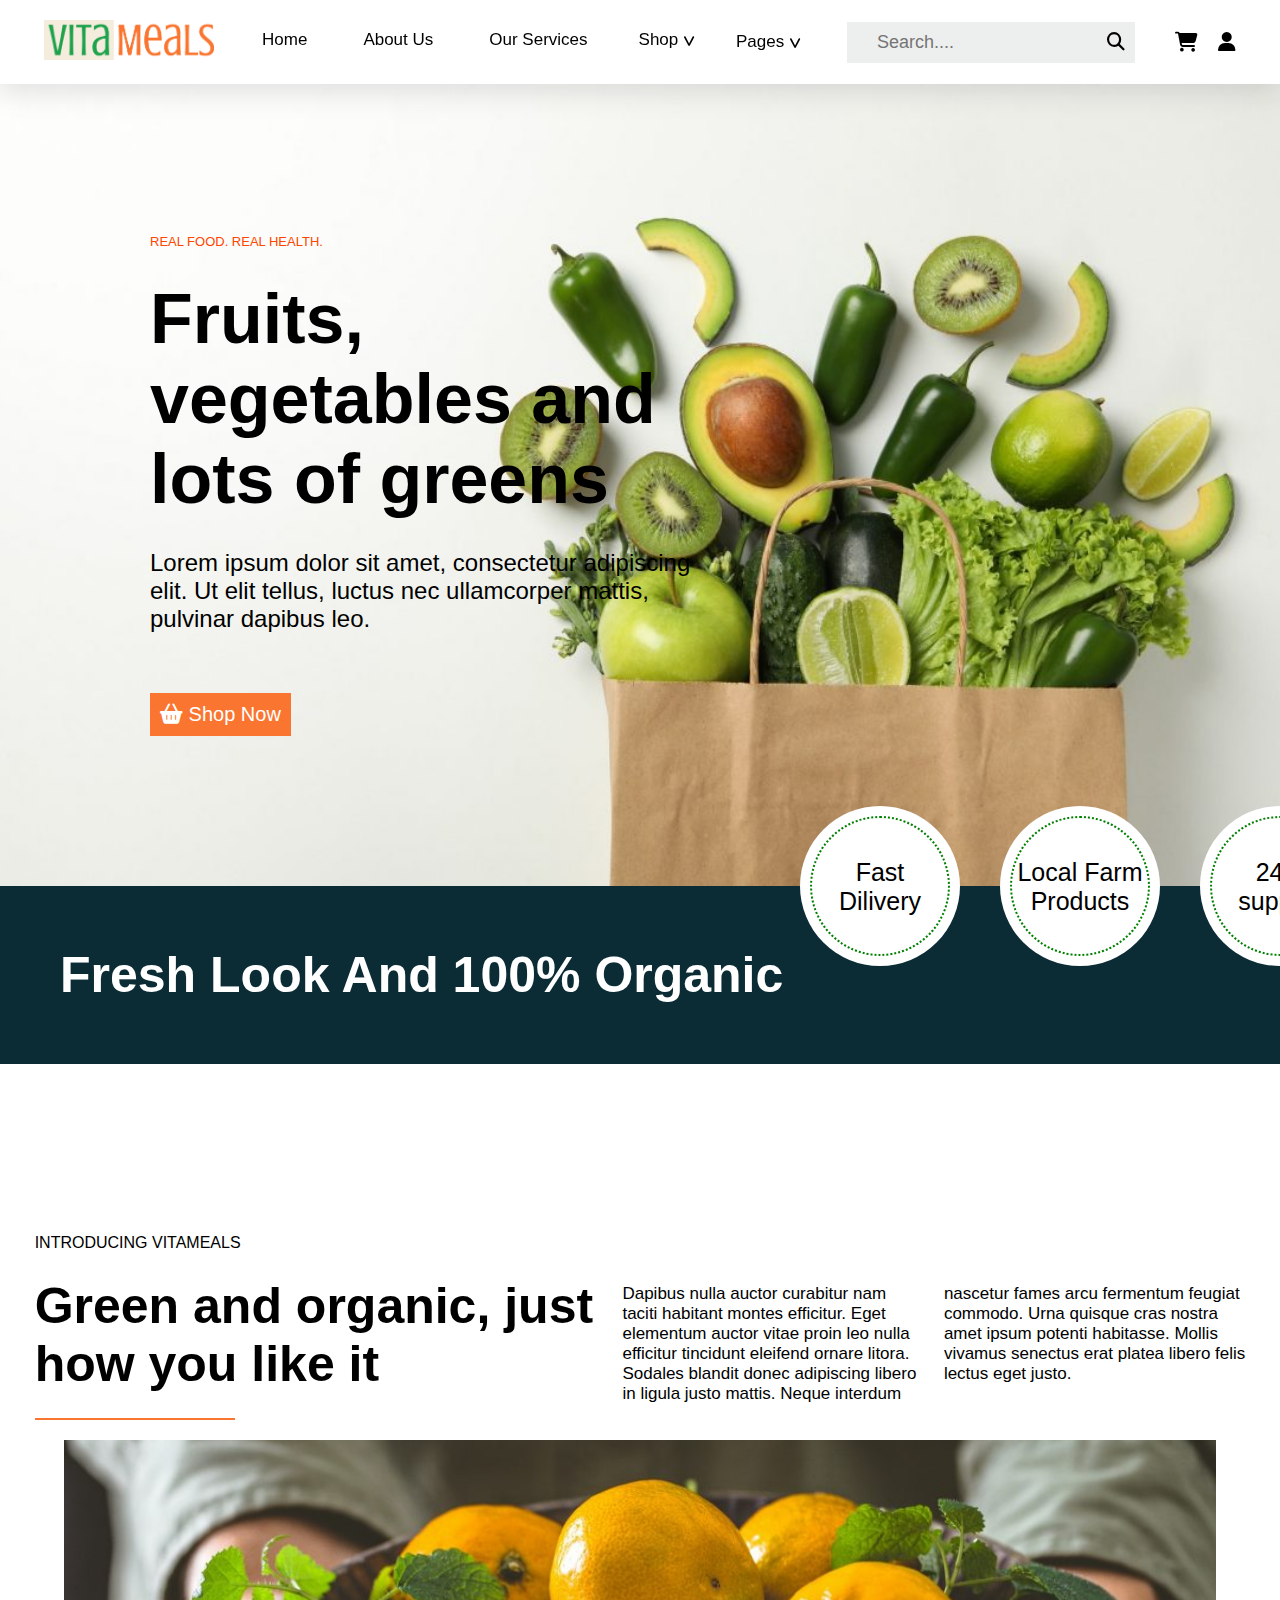
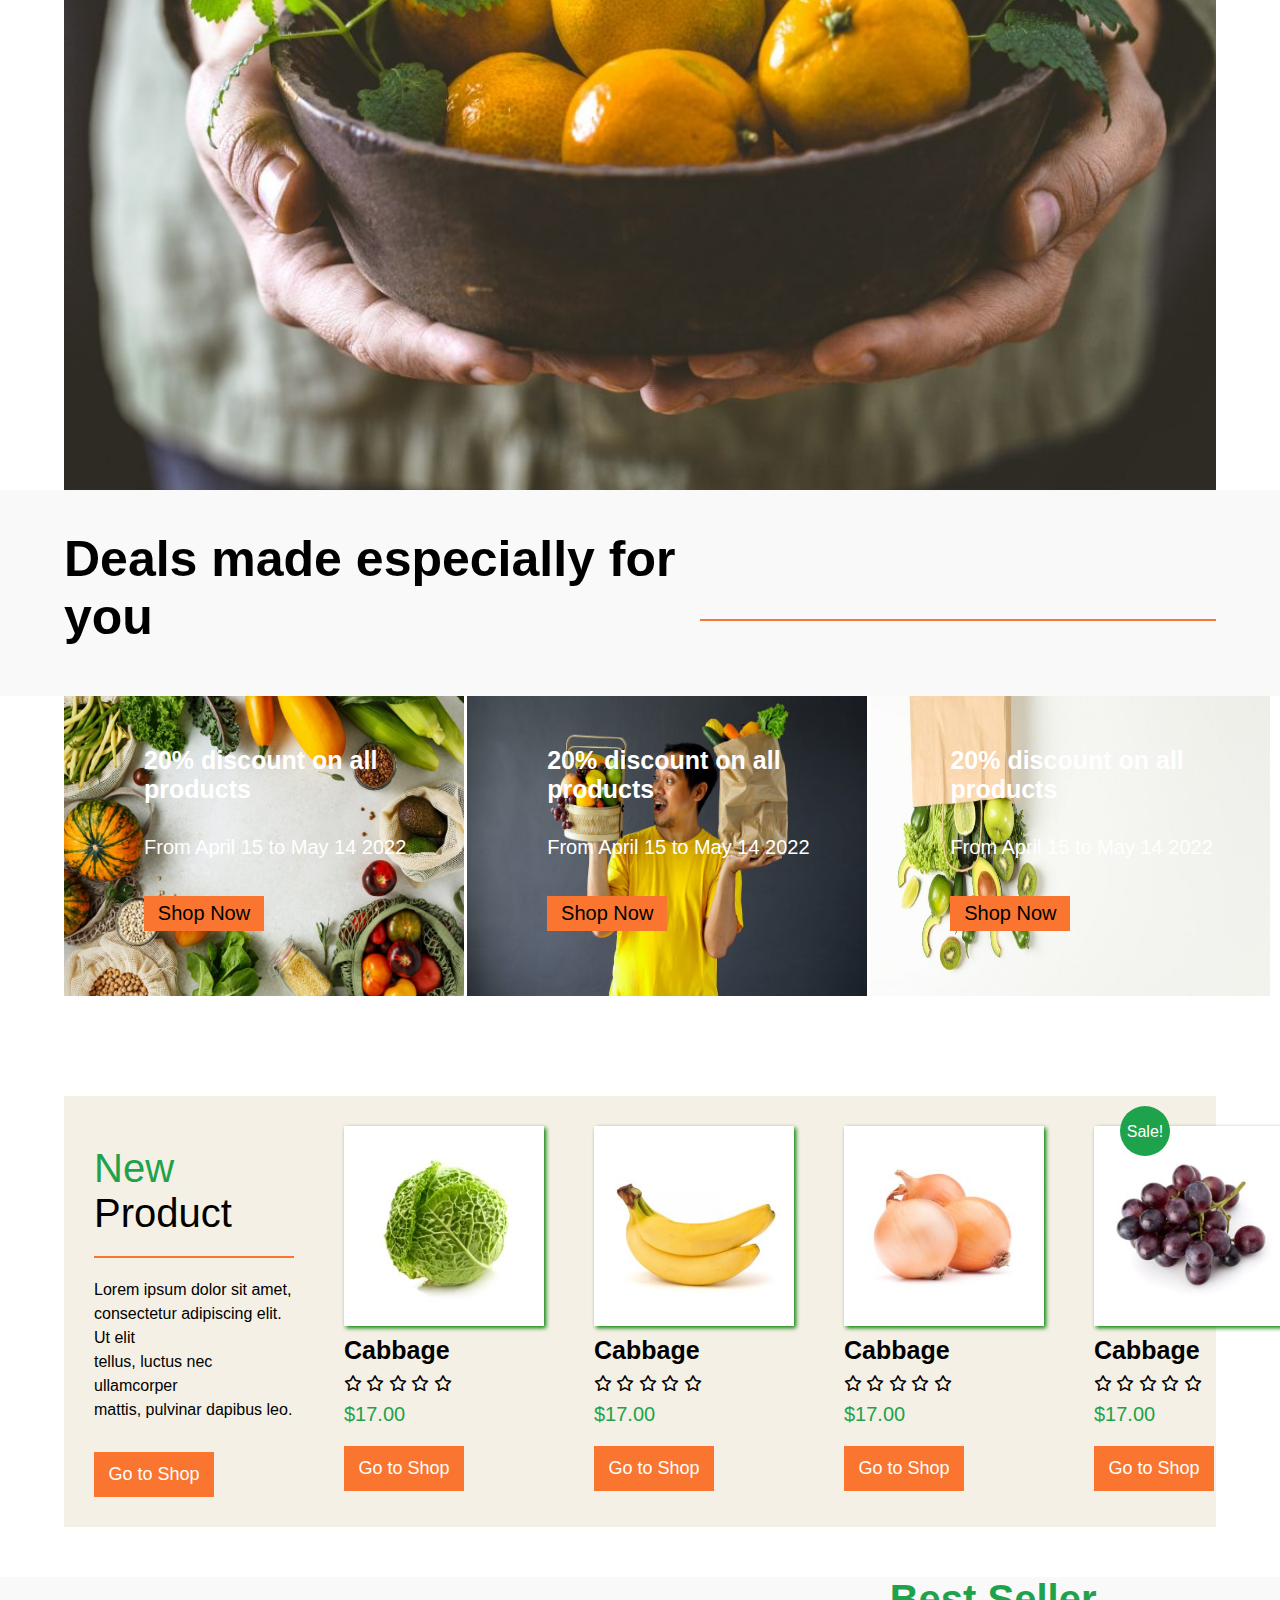
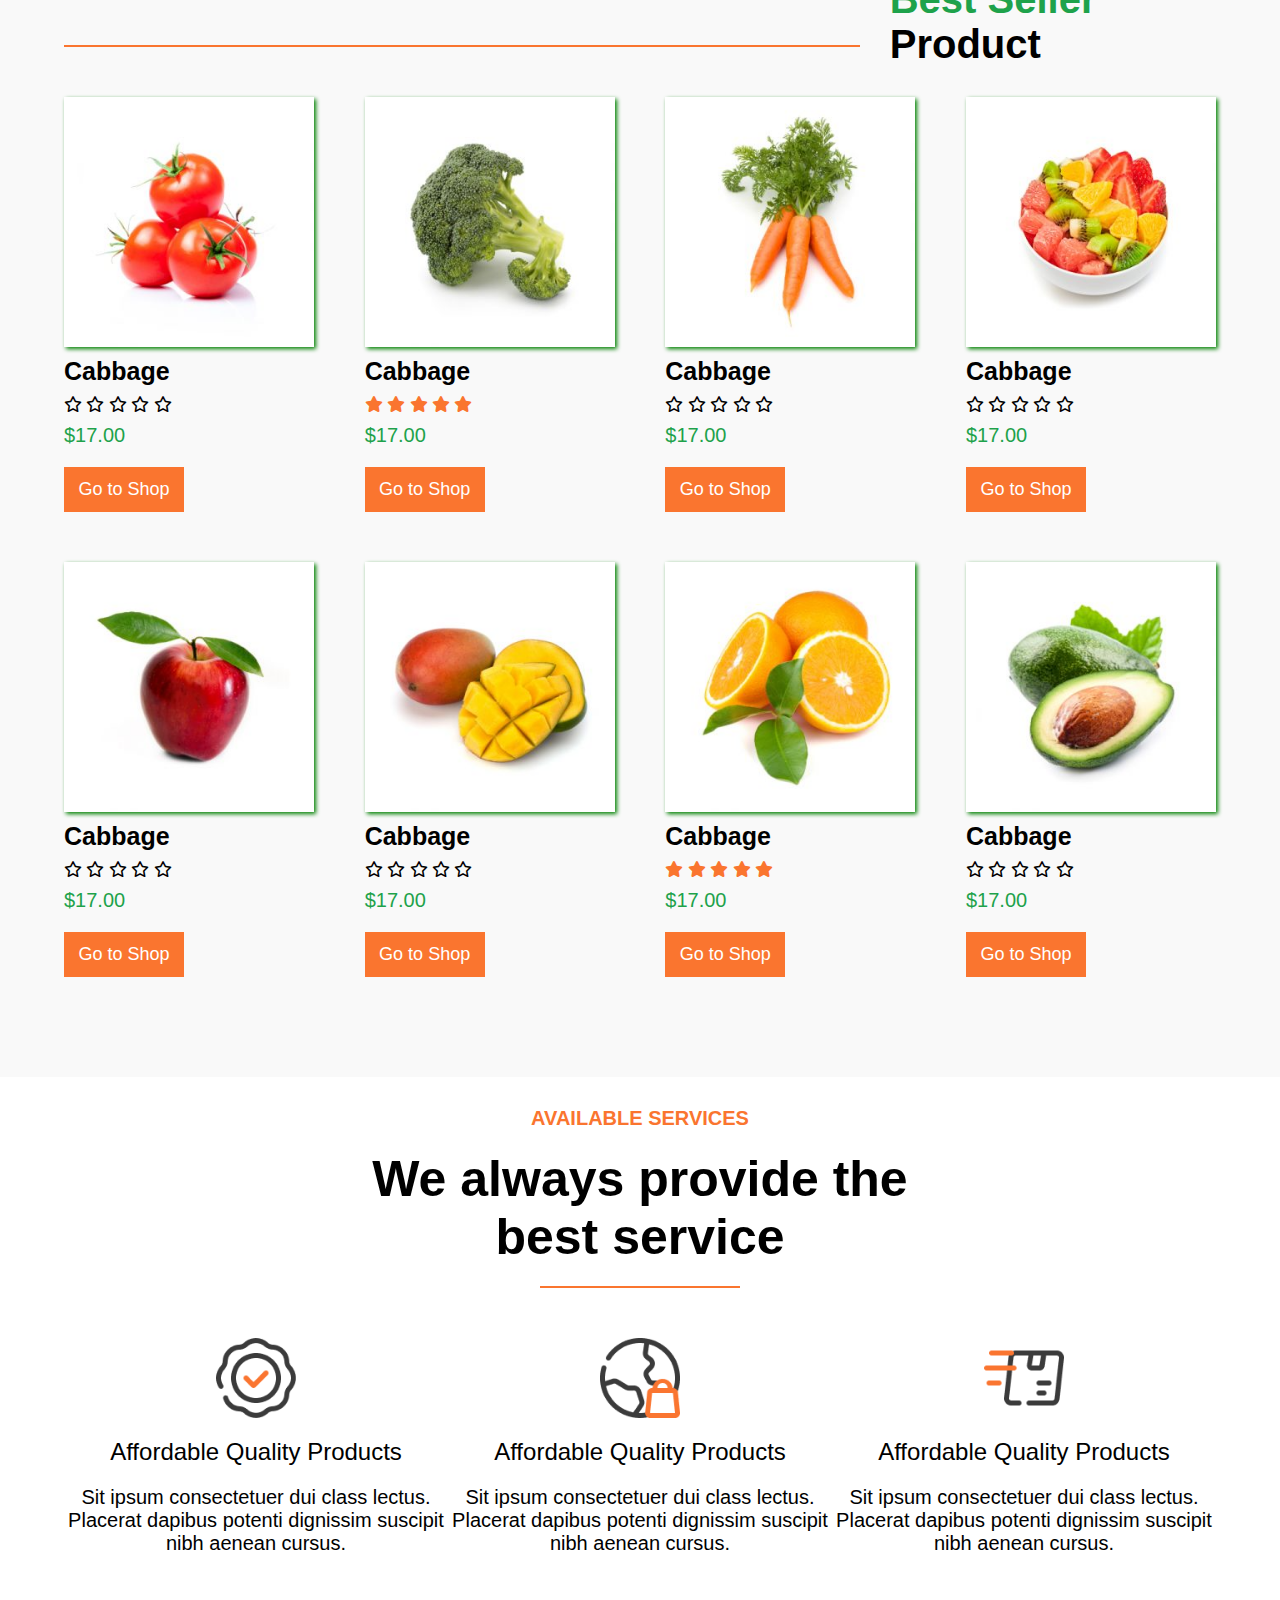
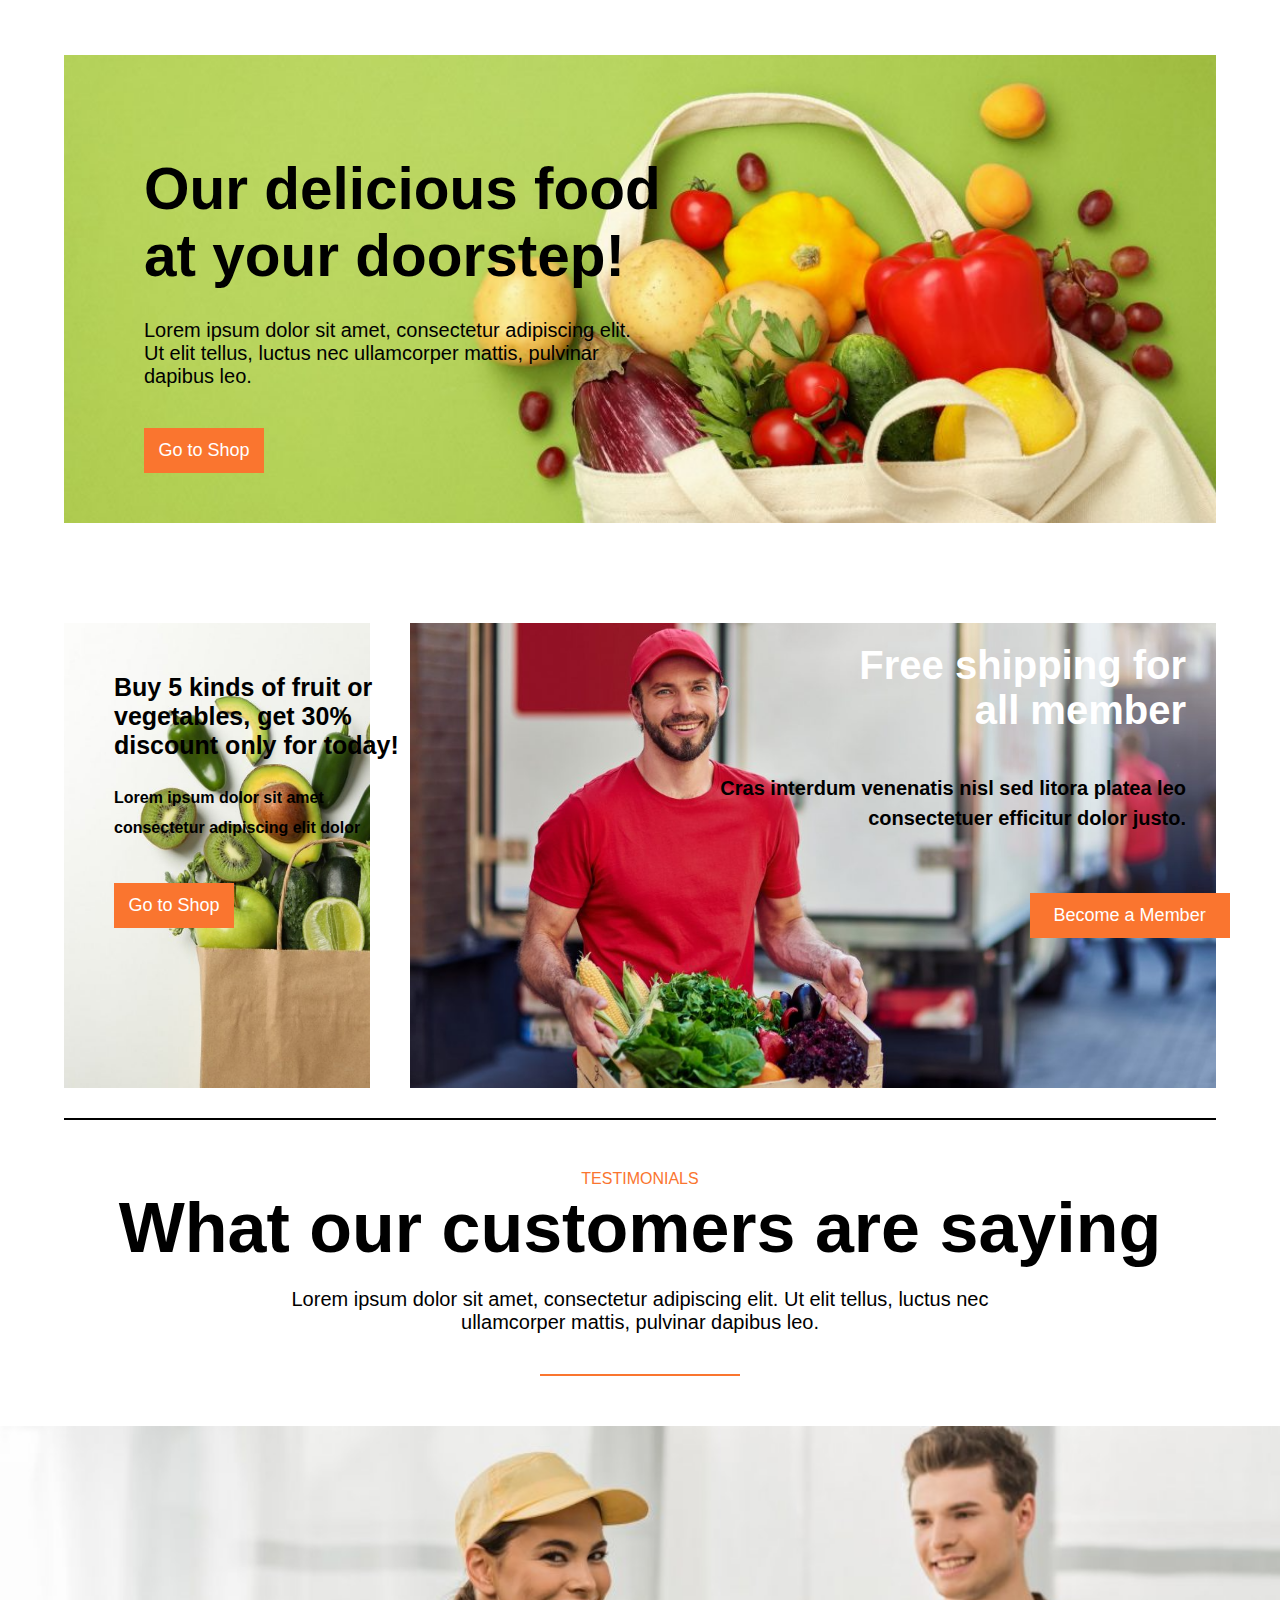
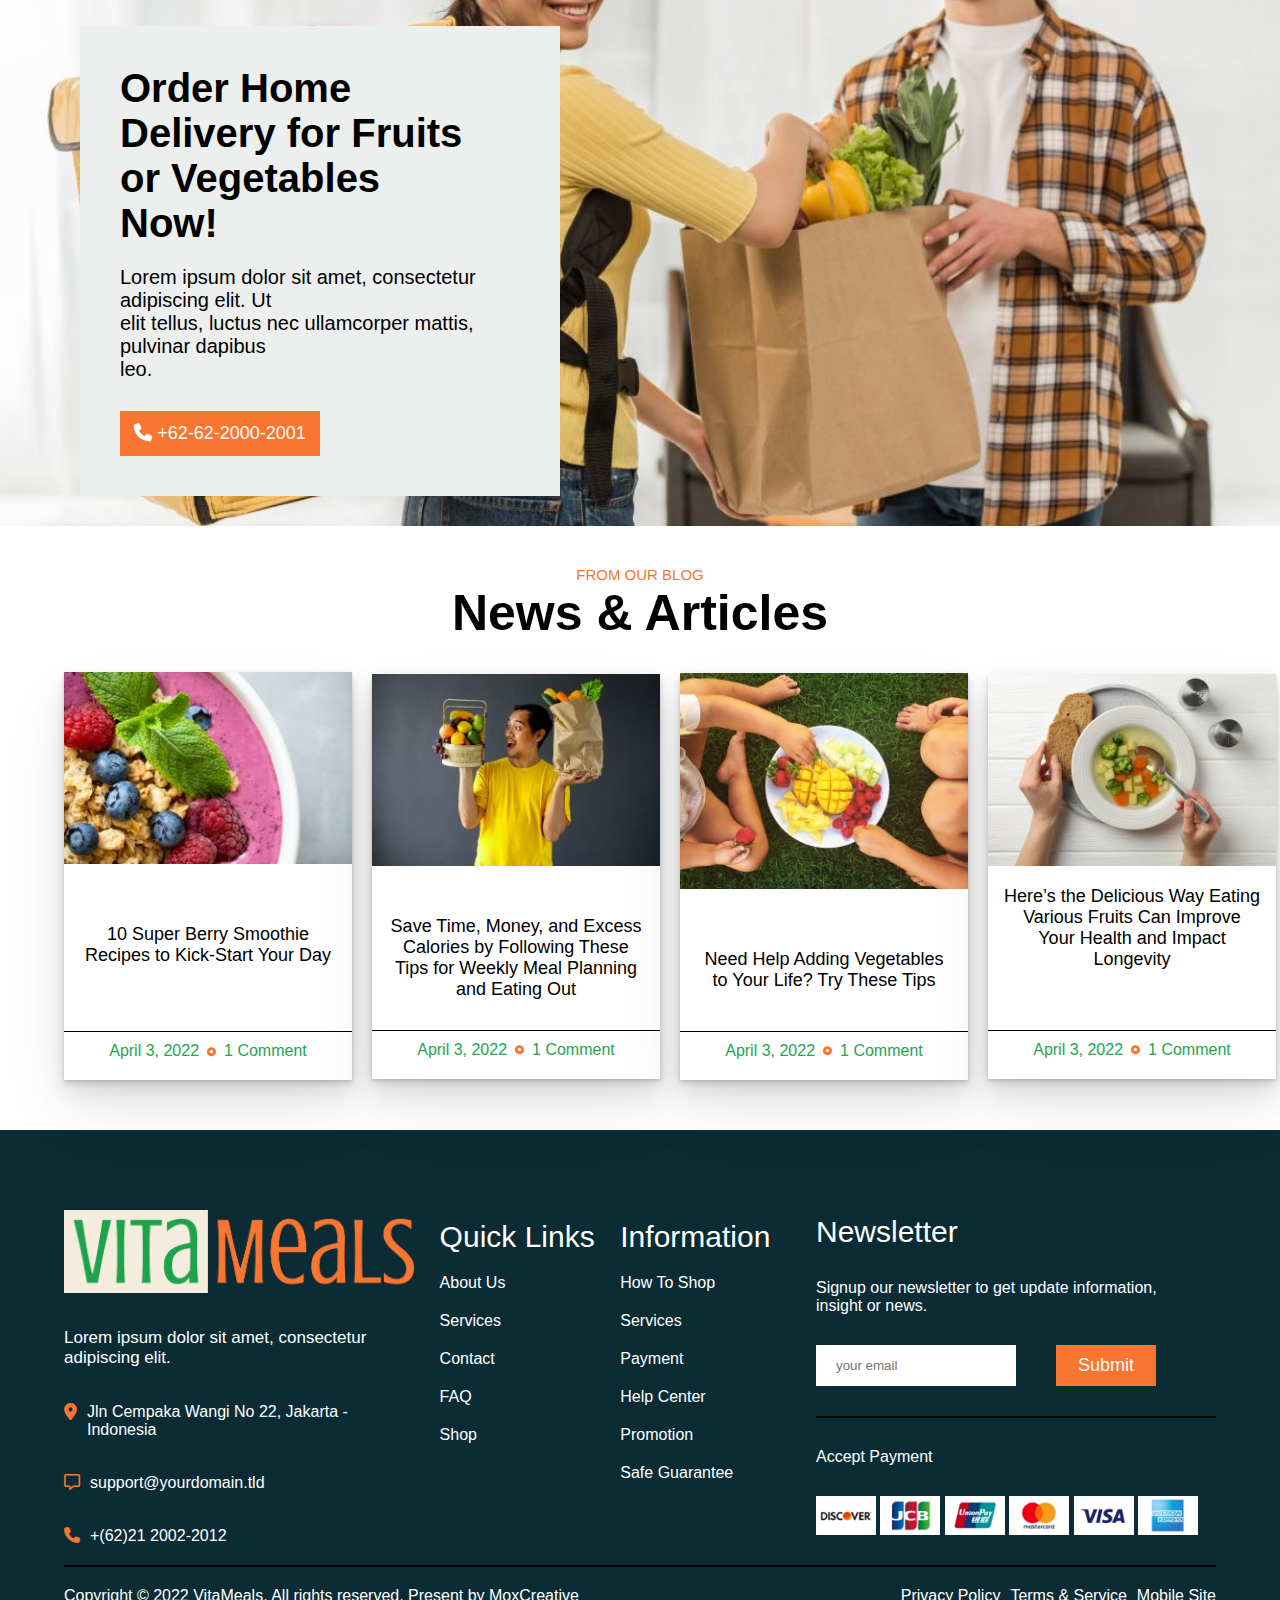
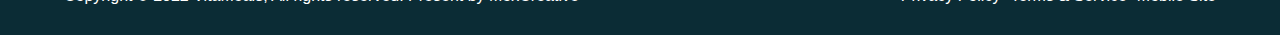
<file: index.html>
<!DOCTYPE html>
<html lang="en">

<head>
    <meta charset="UTF-8">
    <meta name="viewport" content="width=device-width, initial-scale=1.0">
    <title>Document</title>
    <link rel="stylesheet" href="https://cdnjs.cloudflare.com/ajax/libs/font-awesome/6.5.2/css/all.min.css">
    <link rel="stylesheet" href="style.css">
</head>

<body>
    <div class="main">
        <div class="header">
            <div class="header1">
                <div class="logo">
                    <a href="#">
                        <img src="Image/Logo-Vitameals logo.png" alt="" width="170px">
                    </a>
                </div>
                <div class="nav-bar">
                    <div class="home">
                        <a href="index.html" target="_blank">Home</a>
                        <div class="hover-box"></div>
                    </div>
                    <div class="about">
                        <a href="about.html" target="_blank">About Us</a>
                        <div class="hover-box"></div>
                    </div>
                    <div class="home">
                        <a href="ourservice.html" target="_blank ">Our Services</a>
                        <div class="hover-box"></div>
                    </div>
                    <div class="shop ">
                        <a href="#">Shop <i class="fa-solid fa-greater-than"
                                style="font-size: 13px; transform: rotate(90deg);"></i>

                            <div class="sub-divi">
                                Single Product 
                            </div>
                        </a>
                        <div class="hover1-box"></div>
                    </div>
                    <div class="page">
                        <a href="#">Pages
                            <i class="fa-solid fa-greater-than" style="font-size: 13px; transform: rotate(90deg);"></i>
                            <div class="sub-divi2">
                                <div class="Single" style="margin: 0px;">Login </div>
                                <div class="Single">FAQ </div>
                                <div class="Single">Contact </div>
                                <div class="Single">Our Team </div>
                                <div class="Single">Blog </div>
                                <div class="Single">Single Post </div>
                                <div class="Single">404 Page</div>
                            </div>
                        </a>
                        <div class="hover2-box"></div>
                    </div>
                </div>
            </div>
            <div class="header2">
                <div class="search-bar">
                    <input placeholder="Search....">
                    <i class="fa-solid fa-magnifying-glass"></i>
                </div>
                <div class="last-bar">
                    <div>
                        <i class="fa-solid fa-cart-shopping"></i>
                    </div>
                    <div>
                        <i class="fa-solid fa-user"></i>
                    </div>
                </div>
            </div>
        </div>


        <div class="section">
            <div class="section1-right">
                <span class="span1">REAL FOOD. REAL HEALTH.</span>

                <h2 class="span2">Fruits, </br>
                    vegetables and</br>
                    lots of greens
                    <h2>

                        <span class="span3">Lorem ipsum dolor sit amet, consectetur adipiscing </br>
                            elit. Ut elit tellus, luctus nec ullamcorper mattis,</br>
                            pulvinar dapibus leo.
                        </span>
            </div>


            <div class="shop-buttan">
                <i class="fa-solid fa-basket-shopping"></i>
                Shop Now
            </div>
        </div>

        <div class="section2">
            <span>
                <h3>Fresh Look And 100% Organic</h3>
            </span>

            <div class="section2-img">

                <div class="doted">
                    Fast </br>
                    Dilivery
                </div>

            </div>
            <div class="section2-img2">
                <div class="doted">
                    Local Farm</br>
                    Products
                </div>
            </div>
            <div class="section2-img3">
                <div class="doted">
                    <span>24/7</br>
                        support</span>
                </div>
            </div>
        </div>


        <div class="section3">
            <div class="section3-right">
                <span>INTRODUCING VITAMEALS</span>

                <h3 style="font-size: 50px;">
                    Green and organic, just </br>how you like it
                </h3>

                <span class="line"></span>
            </div>

            <div class="section-left">
                <p>
                    Dapibus nulla auctor curabitur nam</br>
                    taciti habitant montes efficitur. Eget </br>
                    elementum auctor vitae proin leo nulla </br>
                    efficitur tincidunt eleifend ornare litora. </br>
                    Sodales blandit donec adipiscing libero </br>
                    in ligula justo mattis. Neque interdum </br>
                    nascetur fames arcu fermentum feugiat </br>
                    commodo. Urna quisque cras nostra </br>
                    amet ipsum potenti habitasse. Mollis </br>
                    vivamus senectus erat platea libero felis </br>
                    lectus eget justo.

                </p>
            </div>
        </div>

        <div class="section4">
            <video class="video" poster="Image/farmer.jpeg" loop muted width="1300px" height="500px">
                <source src="https://youtu.be/XHze-eX2Iu8?si=tIWRPwnnzhXUnrzi">
            </video>
        </div>


        <div class="section5">

            <div class="section5-box1">
                <h3 style="font-size: 50px;">Deals made especially for you</h3>
                <div class="line2"></div>
                <!-- <hr> -->
            </div>

            <div class="section5-box2">
                <div class="box2-r1">

                    <img src="Image/various-vegetables-fruits-and-grains-in-reusable-bags-1024x683.jpeg" alt=""
                        width="400px" height="300px">


                    <h4 class="box2-h4" style="color: white;">
                        20% discount on all</br> products
                    </h4>
                    <span class="box2-span" style="color: white;">From April 15 to May 14 2022</span>
                    <div class="buttan-section5">Shop Now</div>
                </div>


                <div class="box2-r1">

                    <img src="Image/fruits-and-vegetables-lover-1024x682.jpeg" alt="" width="400px" height="300px">


                    <h4 class="box2-h4" style="color: white;">
                        20% discount on all</br> products
                    </h4>
                    <span class="box2-span" style="color: white;">From April 15 to May 14 2022</span>
                    <div class="buttan-section5">Shop Now</div>
                </div>



                <div class="box2-r1">

                    <img src="Image/paper-bag-with-vegetables-and-fruits-on-white-background-1024x429.jpeg" alt=""
                        width="400px" height="300px">


                    <h4 class="box2-h4" style="color: white;">
                        20% discount on all</br> products
                    </h4>
                    <span class="box2-span" style="color: white;">From April 15 to May 14 2022</span>
                    <div class="buttan-section5">Shop Now</div>
                </div>
            </div>
        </div>

        <div class="section6">
            <div class="section6-box1">
                <div style="font-size: 40px;"><span style="color: #1EA24B;">New</span> Product</div>

                <div class="line"></div>

                <div class="section6-p" style="line-height: 24px;">
                    <p>

                        Lorem ipsum dolor sit amet,</br>
                        consectetur adipiscing elit. Ut elit </br>
                        tellus, luctus nec ullamcorper </br>
                        mattis, pulvinar dapibus leo.
                    </p>
                </div>

                <div class="shop-butn">Go to Shop</div>
            </div>

            <div class="section6-box2">

                <img src="Image/Product_6-300x300.png" alt="" width="200px">

                <div class="section6-text">Cabbage</div>
                <div>
                    <i class="fa-regular fa-star"></i>
                    <i class="fa-regular fa-star"></i>
                    <i class="fa-regular fa-star"></i>
                    <i class="fa-regular fa-star"></i>
                    <i class="fa-regular fa-star"></i>

                </div>

                <div style="color: #1EA24B; font-size: 20px;"> $17.00</div>

                <div class="shop-butn">Go to Shop</div>



            </div>


            <div class="section6-box2">

                <img src="Image/Product_11-300x300.png" alt="" width="200px">

                <div class="section6-text">Cabbage</div>
                <div>
                    <i class="fa-regular fa-star"></i>
                    <i class="fa-regular fa-star"></i>
                    <i class="fa-regular fa-star"></i>
                    <i class="fa-regular fa-star"></i>
                    <i class="fa-regular fa-star"></i>

                </div>

                <div style="color: #1EA24B; font-size: 20px;"> $17.00</div>

                <div class="shop-butn">Go to Shop</div>



            </div>


            <div class="section6-box2">

                <img src="Image/Product_3-300x300.png" alt="" width="200px">

                <div class="section6-text">Cabbage</div>
                <div>
                    <i class="fa-regular fa-star"></i>
                    <i class="fa-regular fa-star"></i>
                    <i class="fa-regular fa-star"></i>
                    <i class="fa-regular fa-star"></i>
                    <i class="fa-regular fa-star"></i>

                </div>

                <div style="color: #1EA24B; font-size: 20px;"> $17.00</div>

                <div class="shop-butn">Go to Shop</div>



            </div>


            <div class="section6-box2">

                <img src="Image/Product_9-300x300.png" alt="" width="200px">
                <div class="sale">Sale!</div>

                <div class="section6-text">Cabbage</div>
                <div>
                    <i class="fa-regular fa-star"></i>
                    <i class="fa-regular fa-star"></i>
                    <i class="fa-regular fa-star"></i>
                    <i class="fa-regular fa-star"></i>
                    <i class="fa-regular fa-star"></i>

                </div>

                <div style="color: #1EA24B; font-size: 20px;"> $17.00</div>

                <div class="shop-butn">Go to Shop</div>
            </div>
        </div>

        <div class="section7">

            <div class="section7-box1">
                <div style="display: flex; gap: 30px; font-size: 25px;">
                    <div class="line4"></div>
                    <div class="section7-text2"><span style="color: #1EA24B;">Best Seller</span> Product</div>

                </div>


                <div class="section7-box2">
                    <div class="section7-r1">

                        <img src="Image/Product_1-300x300.png" alt="" width="250px">
                        <!-- <div class="sale7">Sale!</div> -->

                        <div class="section7-text">Cabbage</div>
                        <div>
                            <i class="fa-regular fa-star"></i>
                            <i class="fa-regular fa-star"></i>
                            <i class="fa-regular fa-star"></i>
                            <i class="fa-regular fa-star"></i>
                            <i class="fa-regular fa-star"></i>

                        </div>

                        <div style="color: #1EA24B; font-size: 20px;"> $17.00</div>

                        <div class="shop-butn7">Go to Shop</div>
                    </div>

                    <div class="section7-r1">

                        <img src="Image/Product_7-300x300.png" alt="" width="250px">
                        <!-- <div class="sale7">Sale!</div> -->

                        <div class="section7-text">Cabbage</div>
                        <div class="product15">
                            <i class="fa-solid fa-star"></i>
                            <i class="fa-solid fa-star"></i>
                            <i class="fa-solid fa-star"></i>
                            <i class="fa-solid fa-star"></i>
                            <i class="fa-solid fa-star"></i>


                        </div>

                        <div style="color: #1EA24B; font-size: 20px;"> $17.00</div>

                        <div class="shop-butn7">Go to Shop</div>
                    </div>



                    <div class="section7-r1">

                        <img src="Image/Product_5-300x300.jpg" alt="" width="250px">
                        <!-- <div class="sale7">Sale!</div> -->

                        <div class="section7-text">Cabbage</div>
                        <div>
                            <i class="fa-regular fa-star"></i>
                            <i class="fa-regular fa-star"></i>
                            <i class="fa-regular fa-star"></i>
                            <i class="fa-regular fa-star"></i>
                            <i class="fa-regular fa-star"></i>

                        </div>

                        <div style="color: #1EA24B; font-size: 20px;"> $17.00</div>

                        <div class="shop-butn7">Go to Shop</div>
                    </div>



                    <div class="section7-r1">

                        <img src="Image/Product_20-300x300.png" alt="" width="250px">
                        <!-- <div class="sale7">Sale!</div> -->

                        <div class="section7-text">Cabbage</div>
                        <div>
                            <i class="fa-regular fa-star"></i>
                            <i class="fa-regular fa-star"></i>
                            <i class="fa-regular fa-star"></i>
                            <i class="fa-regular fa-star"></i>
                            <i class="fa-regular fa-star"></i>

                        </div>

                        <div style="color: #1EA24B; font-size: 20px;"> $17.00</div>

                        <div class="shop-butn7">Go to Shop</div>
                    </div>




                </div>





                <div class="section7-box2">
                    <div class="section7-r1">

                        <img src="Image/Product_10-300x300.png" alt="" width="250px">
                        <!-- <div class="sale7">Sale!</div> -->

                        <div class="section7-text">Cabbage</div>
                        <div>
                            <i class="fa-regular fa-star"></i>
                            <i class="fa-regular fa-star"></i>
                            <i class="fa-regular fa-star"></i>
                            <i class="fa-regular fa-star"></i>
                            <i class="fa-regular fa-star"></i>

                        </div>

                        <div style="color: #1EA24B; font-size: 20px;"> $17.00</div>

                        <div class="shop-butn7">Go to Shop</div>
                    </div>

                    <div class="section7-r1">

                        <img src="Image/Product_12-300x300.png" alt="" width="250px">
                        <!-- <div class="sale7">Sale!</div> -->

                        <div class="section7-text">Cabbage</div>
                        <div>
                            <i class="fa-regular fa-star"></i>
                            <i class="fa-regular fa-star"></i>
                            <i class="fa-regular fa-star"></i>
                            <i class="fa-regular fa-star"></i>
                            <i class="fa-regular fa-star"></i>

                        </div>

                        <div style="color: #1EA24B; font-size: 20px;"> $17.00</div>

                        <div class="shop-butn7">Go to Shop</div>
                    </div>



                    <div class="section7-r1">

                        <img src="Image/Product_15-300x300.png" alt="" width="250px">
                        <!-- <div class="sale7">Sale!</div> -->

                        <div class="section7-text">Cabbage</div>
                        <div class="product15">
                            <i class="fa-solid fa-star"></i>
                            <i class="fa-solid fa-star"></i>
                            <i class="fa-solid fa-star"></i>
                            <i class="fa-solid fa-star"></i>
                            <i class="fa-solid fa-star"></i>


                        </div>

                        <div style="color: #1EA24B; font-size: 20px;"> $17.00</div>

                        <div class="shop-butn7">Go to Shop</div>
                    </div>



                    <div class="section7-r1">

                        <img src="Image/Product_17-300x300.png" alt="" width="250px">
                        <!-- <div class="sale7">Sale!</div> -->

                        <div class="section7-text">Cabbage</div>
                        <div>
                            <i class="fa-regular fa-star"></i>
                            <i class="fa-regular fa-star"></i>
                            <i class="fa-regular fa-star"></i>
                            <i class="fa-regular fa-star"></i>
                            <i class="fa-regular fa-star"></i>

                        </div>

                        <div style="color: #1EA24B; font-size: 20px;"> $17.00</div>

                        <div class="shop-butn7">Go to Shop</div>
                    </div>




                </div>
            </div>
        </div>




        <div class="section8">
            <div style="color: #FA752F; font-size: 20px; font-weight: 600;">AVAILABLE SERVICES</div>
            <div>
                <h3>
                    We always provide the <br />best service
                </h3>
            </div>
            <div class="line8"></div>


            <div class="section8-box1">
                <div class="section8-c1">
                    <img src="Image/Verified-1.png" alt="" width="80px">

                    <div style="font-size: 24px; font-weight: 400;">Affordable Quality Products</div>
                    <div style="font-size: 20px;">
                        <p>
                            Sit ipsum consectetuer dui class lectus.<br />
                            Placerat dapibus potenti dignissim suscipit <br />
                            nibh aenean cursus.
                        </p>
                    </div>
                </div>


                <div class="section8-c1">
                    <img src="Image/Worldwide-1.png" alt="" width="80px">

                    <div style="font-size: 24px; font-weight: 400;">Affordable Quality Products</div>
                    <div style="font-size: 20px;">
                        <p>
                            Sit ipsum consectetuer dui class lectus.<br />
                            Placerat dapibus potenti dignissim suscipit <br />
                            nibh aenean cursus.
                        </p>
                    </div>
                </div>



                <div class="section8-c1">
                    <img src="Image/Fash-Delivery-1.png" alt="" width="80px">

                    <div style="font-size: 24px; font-weight: 400;">Affordable Quality Products</div>
                    <div style="font-size: 20px;">
                        <p>
                            Sit ipsum consectetuer dui class lectus.<br />
                            Placerat dapibus potenti dignissim suscipit <br />
                            nibh aenean cursus.
                        </p>
                    </div>
                </div>
            </div>


        </div>





        <div class="section9">


            <div style="font-size: 50px; font-weight: 600; margin-top: 100px;">
                <h3>
                    Our delicious food <br />
                    at your doorstep!
                </h3>
            </div>

            <div style="font-size: 20px;">
                <p>
                    Lorem ipsum dolor sit amet, consectetur adipiscing elit. <br />
                    Ut elit tellus, luctus nec ullamcorper mattis, pulvinar <br />
                    dapibus leo.
                </p>
            </div>


            <div class="shop-butn9">Go to Shop</div>

        </div>


        <div class="section10">
            <div class="section10-box1">


                <div class="row1">

                    Buy 5 kinds of fruit or<br />
                    vegetables, get 30%<br />
                    discount only for today!

                </div>


                <div class="row2" style=" transition:1s; transition-delay: 0.7s;">
                    <p>
                        Lorem ipsum dolor sit amet <br />
                        consectetur adipiscing elit dolor
                    </p>
                </div>

                <div class="shop-butn10">Go to Shop</div>

            </div>


            <div class="section10-box2">
                <div class="row3">

                    Free shipping for <br />
                    all member

                </div>


                <div class="row4" style=" transition:1s; transition-delay: 0.5s;">
                    
                        Cras interdum venenatis nisl sed litora platea leo<br />
                        consectetuer efficitur dolor justo.
                    
                </div>

                <div class="shop-butn-section10">Become a Member</div>
            </div>
        </div>

        <div class="border-line"></div>




        <div class="section11">
            <div style="color: #FA752F; text-align: center; margin-top: 50px;">TESTIMONIALS</div>
            <div>
                <h3>
                    What our customers are saying
                </h3>
            </div>

            <div>
                <p style="text-align: center; margin-top: 20px; font-size: 20px;">
                    Lorem ipsum dolor sit amet, consectetur adipiscing elit. Ut elit tellus, luctus nec <br />
                    ullamcorper mattis, pulvinar dapibus leo.
                </p>
            </div>
            <div class="line11"></div>
        </div>

        <div class="section12">
            <div class="section12-box1">
                <div>
                    <h3>
                        Order Home<br />
                        Delivery for Fruits<br />
                        or Vegetables <br />
                        Now!
                    </h3>
                </div>

                <div>
                    <p style="margin-top: 20px; font-size: 20px;">
                        Lorem ipsum dolor sit amet, consectetur adipiscing elit. Ut <br />
                        elit tellus, luctus nec ullamcorper mattis, pulvinar dapibus <br />
                        leo.
                    </p>
                </div>

                <div class="shop-butn12">
                    <i class="fa-solid fa-phone"></i>
                    +62-62-2000-2001
                </div>

            </div>
        </div>



        <div class="section13">

            <div class="section13-box1">
                <span style="font-size: 15px; color: #FA752F;">
                    FROM OUR BLOG

                </span>

                <h3 style="font-size: 50px;">
                    News & Articles
                </h3>
            </div>

            <div class="section13-r1">
                <div class="section13-box2">
                    <img src="Image/smoothie-bowl-with-granola-and-berries--300x200.png" alt="">
                    <div class="section13-text" style="margin-top: 60px;">
                        10 Super Berry Smoothie <br />
                        Recipes to Kick-Start Your Day
                    </div>


                    <div class="section13linebox" style="margin-top: 65px; ">
                        April 3, 2022 <i class="fa-solid fa-circle-dot"></i> 1 Comment
                    </div>
                </div>


                <div class="section13-box2">
                    <img src="Image/fruits-and-vegetables-lover-300x200.png" alt="">
                    <div class="section13-text" style="margin-top: 50px;">
                        Save Time, Money, and Excess <br />
                        Calories by Following These <br />
                        Tips for Weekly Meal Planning <br />
                        and Eating Out
                    </div>


                    <div class="section13linebox" style="margin-top: 30px;">
                        April 3, 2022 <i class="fa-solid fa-circle-dot"></i> 1 Comment
                    </div>
                </div>



                <div class="section13-box2">
                    <img src="Image/kids-eating-fruit-platter-300x225.png" alt="">
                    <div class="section13-text" style="margin-top: 60px;">
                        Need Help Adding Vegetables <br />
                        to Your Life? Try These Tips
                    </div>


                    <div class="section13linebox" style="margin-top: 40px;">
                        April 3, 2022 <i class="fa-solid fa-circle-dot"></i> 1 Comment
                    </div>
                </div>



                <div class="section13-box2">
                    <img src="Image/person-eating-vegetable-soup-on-wooden-background-top-view-300x200.png" alt="">
                    <div class="section13-text">
                        Here’s the Delicious Way Eating <br />
                        Various Fruits Can Improve <br />
                        Your Health and Impact <br />
                        Longevity
                    </div>


                    <div class="section13linebox" style="margin-top: 60px;">
                        April 3, 2022 <i class="fa-solid fa-circle-dot"></i> 1 Comment
                    </div>
                </div>
            </div>
        </div>



        <div class="footer">

            <div class="footer-box">
                <div class="footer1">
                    <img src="Image/Logo-Vitameals logo.png" alt="" width="350px">
                    <div style="font-size: 17px;">Lorem ipsum dolor sit amet, consectetur<br />
                        adipiscing elit. </div>

                    <div style="display: flex; gap: 10px;">
                        <i class="fa-solid fa-location-dot" style="color: #FA752F; font-size: 17px;"></i>
                        Jln Cempaka Wangi No 22, Jakarta - <br />
                        Indonesia
                    </div>

                    <div style="display: flex; gap: 10px;">
                        <i class="fa-regular fa-message" style="color: #FA752F;"></i>
                        support@yourdomain.tld
                    </div>

                    <div style="display: flex; gap: 10px;">
                        <i class="fa-solid fa-phone" style="color: #FA752F;"></i>
                        +(62)21 2002-2012
                    </div>
                </div>

                <div class="footer2">
                    <span style="font-size: 30px; color: white;">Quick Links</span>
                    <ul style="color: white; margin-top: 20px;">
                        <li s>About Us</li>
                        <li>Services</li>
                        <li>Contact</li>
                        <li>FAQ</li>
                        <li>Shop </li>
                    </ul>
                </div>


                <div class="footer2">
                    <span style="font-size: 30px; color: white;">Information</span>
                    <ul style="color: white; margin-top: 20px;">
                        <li>How To Shop</li>
                        <li>Services</li>
                        <li>Payment</li>
                        <li>Help Center</li>
                        <li>Promotion</li>
                        <li>Safe Guarantee</li>
                    </ul>
                </div>





                <div class="footer4">
                    <span style="font-size: 30px; color: white; margin-top: 5px;">Newsletter</span>

                    <div style="display: flex; gap: 10px;">
                        Signup our newsletter to get update information, <br />
                        insight or news.
                    </div>

                    <div class="input">
                        <input placeholder="your email" style="margin-right: 30px;">
                        <div class="footerbutun">Submit</div>

                    </div>

                    <div class="footer4line"></div>

                    <span>Accept Payment</span>

                    <div class="footer4-img">
                        <img src="Image/Frame-29-300x196.jpg" alt="" width="60px">
                        <img src="Image/Frame-30-300x196.png" alt="" width="60px">
                        <img src="Image/Frame-31-300x196.png" alt="" width="60px">
                        <img src="Image/Frame-32-300x196.png" alt="" width="60px">
                        <img src="Image/Frame-33-300x196.png" alt="" width="60px">
                        <img src="Image/Frame-34-300x196.png" alt="" width="60px">
                    </div>
                </div>

            </div>

            <div class="footer5line"></div>

            <div class="footer6">
                <span>Copyright © 2022 VitaMeals, All rights reserved. Present by MoxCreative</span>
                <div>
                    <ul style="display: flex; gap: 10px;">
                        <li>Privacy Policy</li>
                        <li>Terms & Service</li>
                        <li>Mobile Site</li>
                    </ul>
                </div>
            </div>
        </div>

    </div>
</body>

</html>
</file>
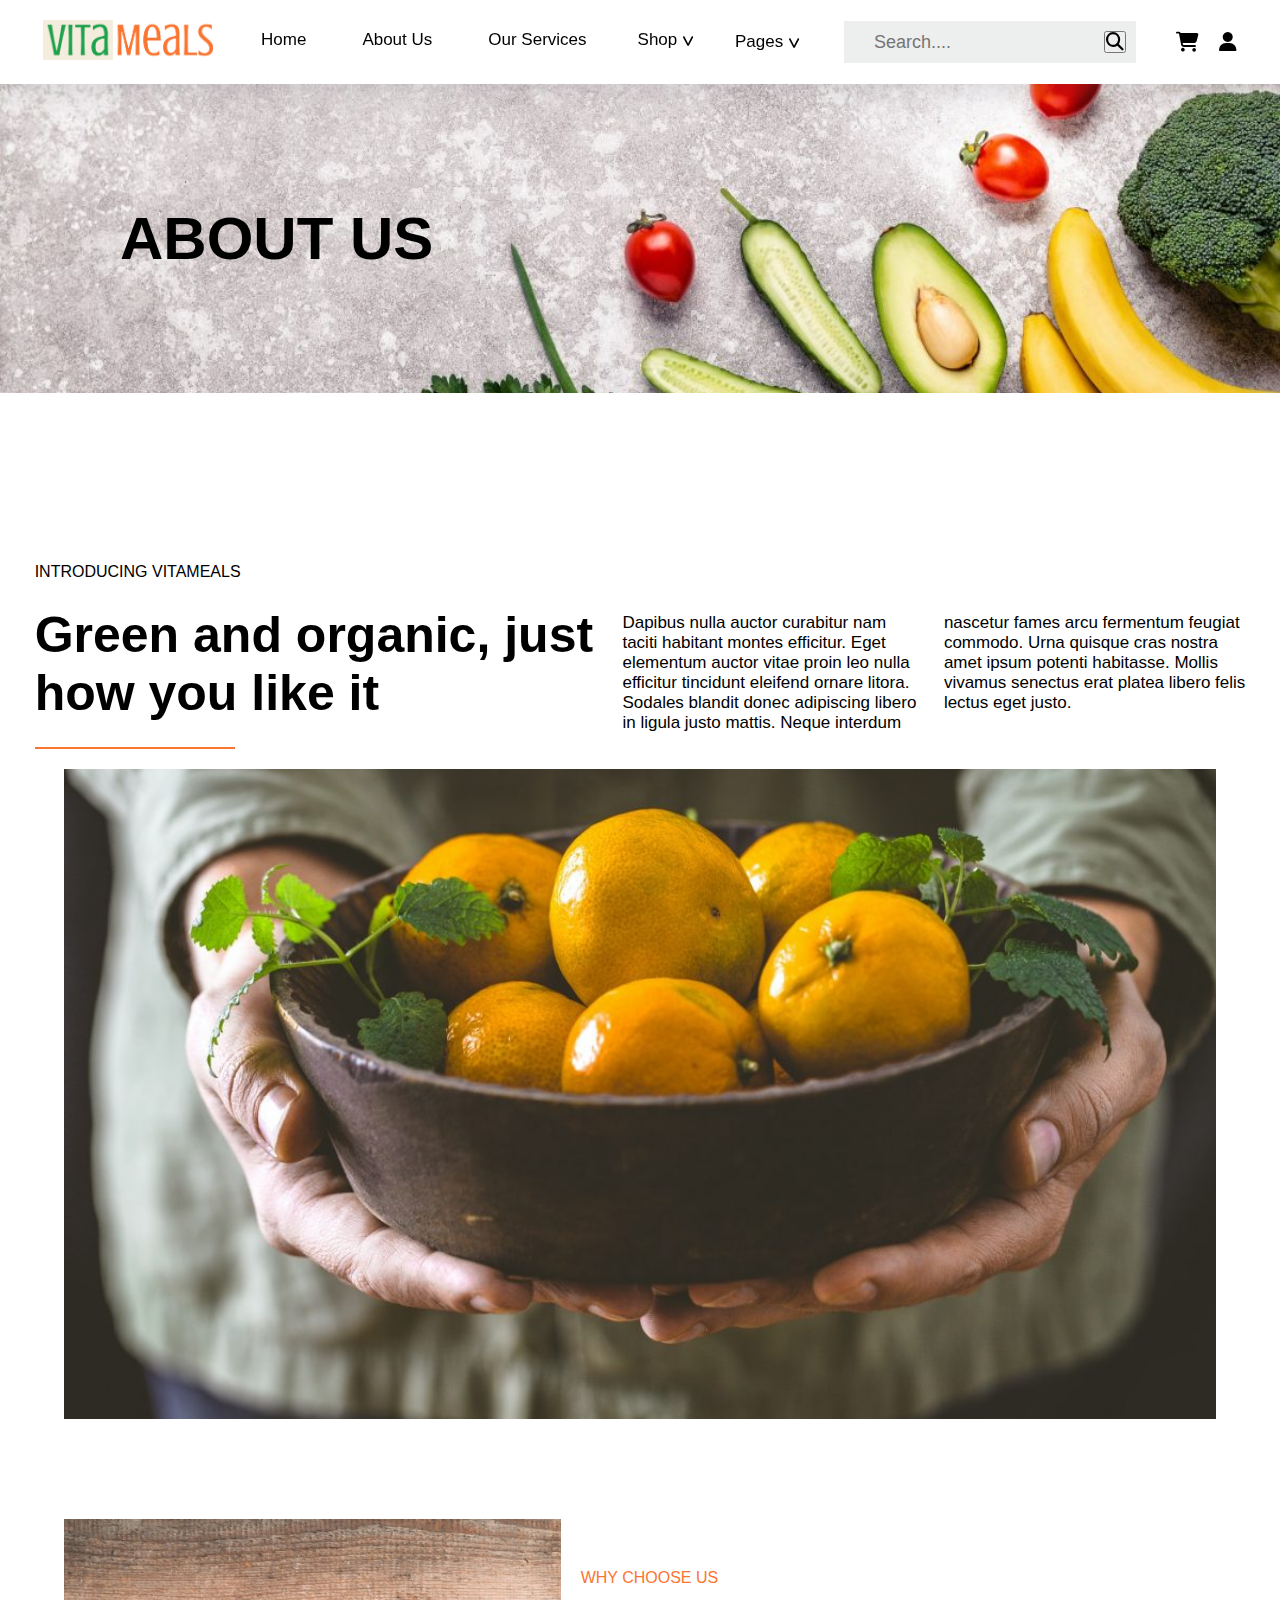
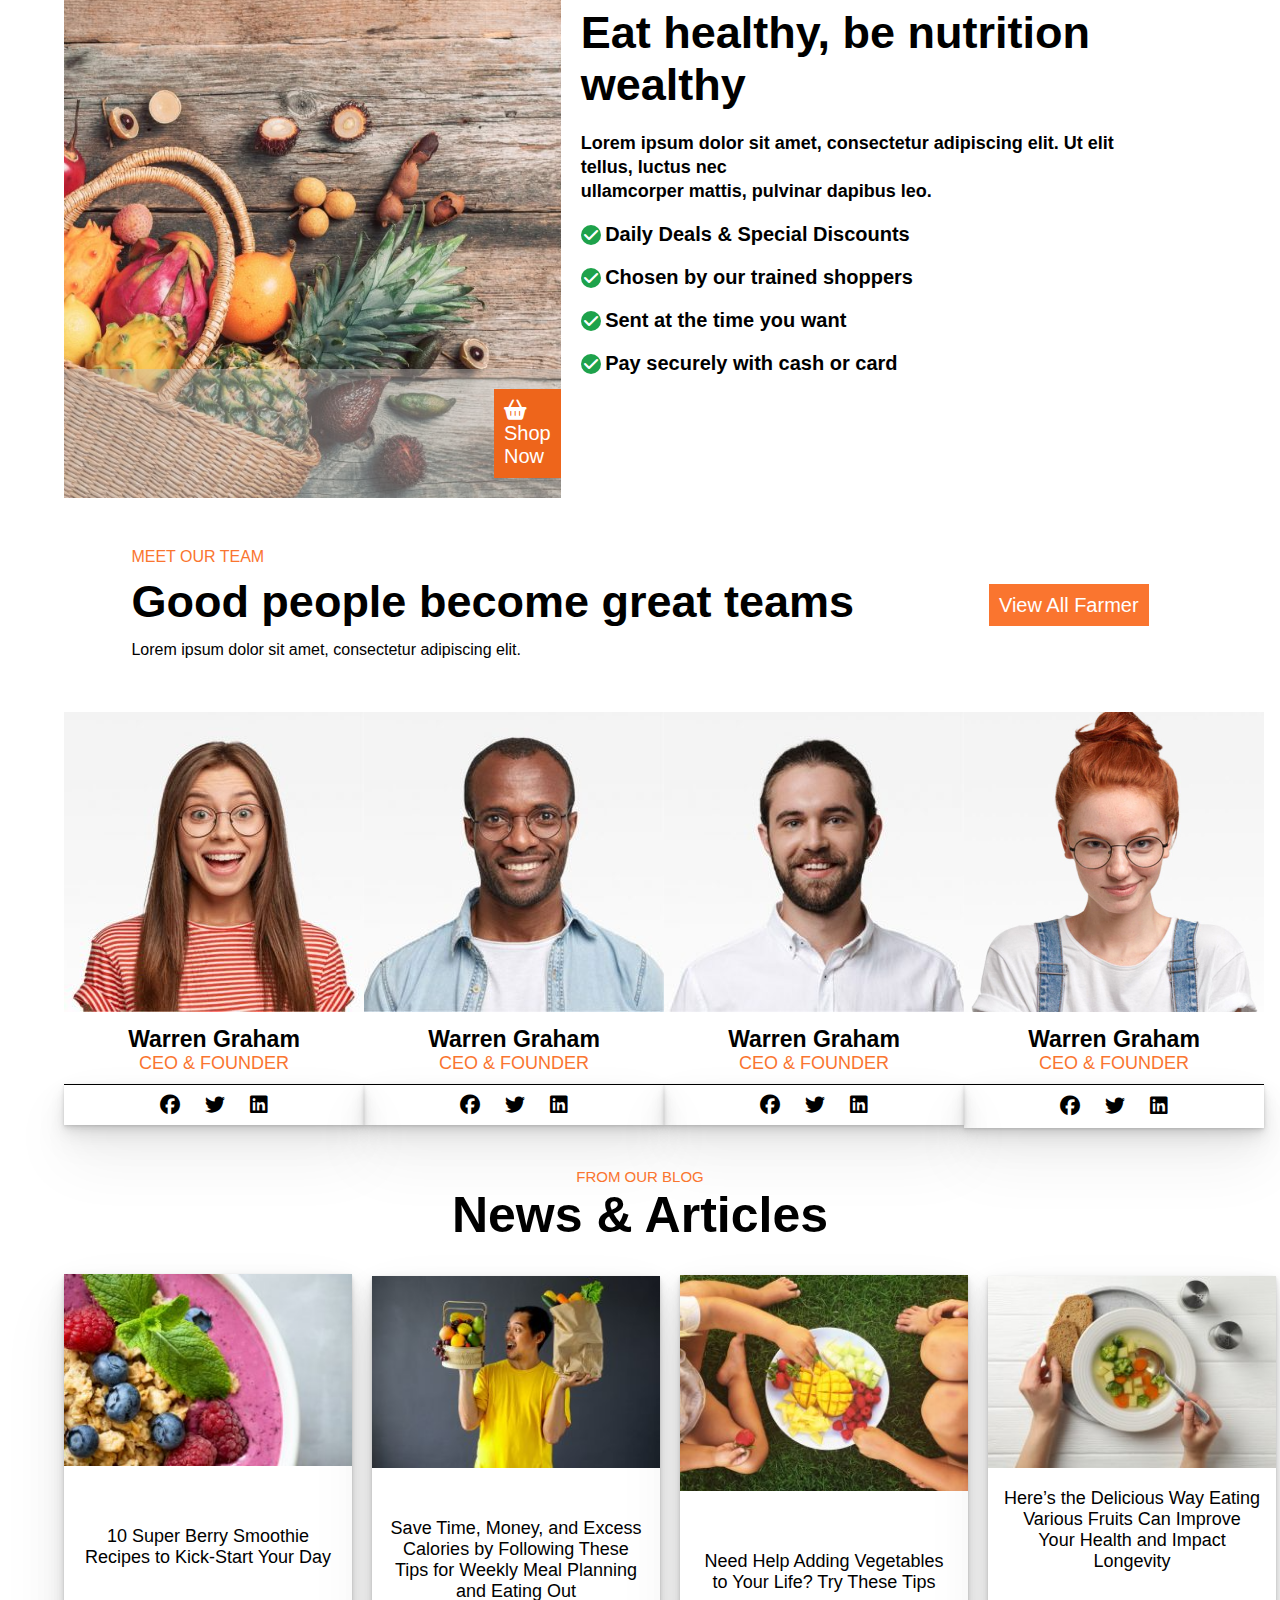
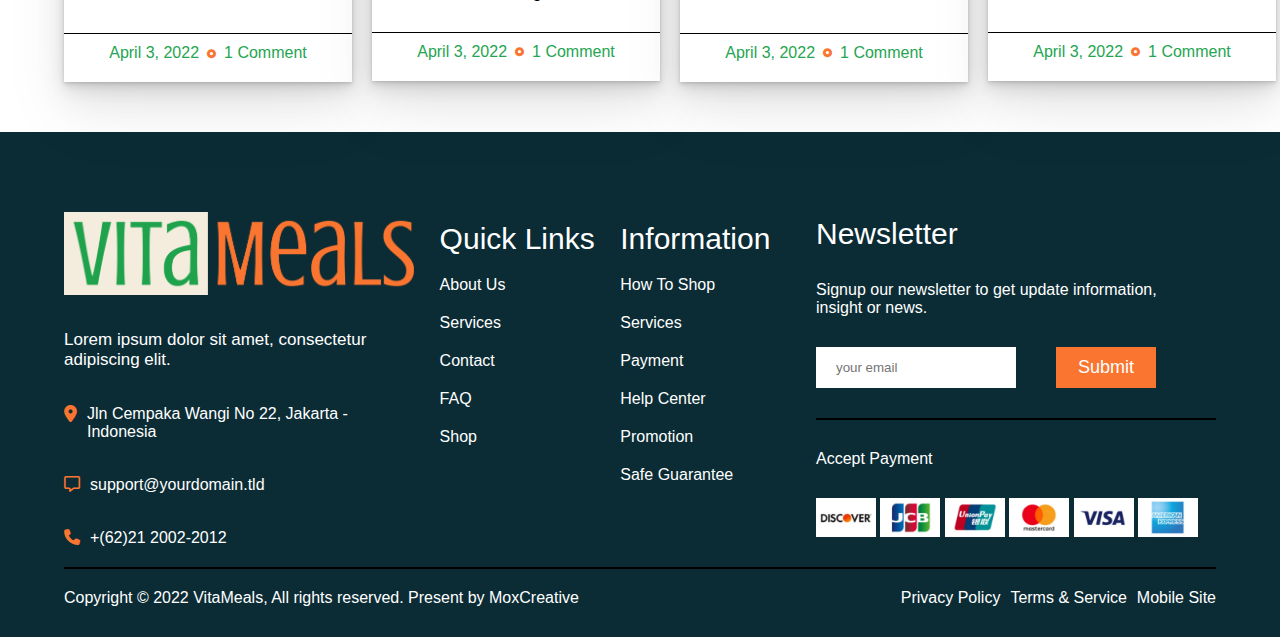
<file: about.html>
<!DOCTYPE html>
<html lang="en">

<head>
    <meta charset="UTF-8">
    <meta name="viewport" content="width=device-width, initial-scale=1.0">
    <title>about</title>
    <link rel="stylesheet" href="style.css">
    <link rel="stylesheet" href="https://cdnjs.cloudflare.com/ajax/libs/font-awesome/6.5.2/css/all.min.css">


</head>

<body>
    <div class="main">
        <div class="header">
            <div class="header1">
                <div class="logo">
                    <a href="#">
                        <img src="Image/Logo-Vitameals logo.png" alt="" width="170px">
                    </a>
                </div>
                <div class="nav-bar">
                    <div class="home">
                        <a href="index.html"
                            target="_blank">Home</a>
                        <div class="hover-box"></div>
                    </div>
                    <div class="about">
                        <a href="about.html"
                            target="_blank">About Us</a>
                        <div class="hover-box"></div>
                    </div>
                    <div class="home">
                        <a href="ourservice.html"
                        target="_blank">Our Services</a>
                        <div class="hover-box"></div>
                    </div>
                    <div class="shop ">
                        <a href="#">Shop <i class="fa-solid fa-greater-than"
                                style="font-size: 13px; transform: rotate(90deg);"></i>

                            <div class="sub-divi">
                                Single Product
                            </div>
                        </a>
                        <div class="hover1-box"></div>
                    </div>
                    <div class="page">
                        <a href="#">Pages
                            <i class="fa-solid fa-greater-than" style="font-size: 13px; transform: rotate(90deg);"></i>
                            <div class="sub-divi2">
                                <div class="Single" style="margin: 0px;">Login </div>
                                <div class="Single">FAQ </div>
                                <div class="Single">Contact </div>
                                <div class="Single">Our Team </div>
                                <div class="Single">Blog </div>
                                <div class="Single">Single Post </div>
                                <div class="Single">404 Page</div>
                            </div>
                        </a>
                        <div class="hover2-box"></div>
                    </div>
                </div>
            </div>
            <div class="header2">
                <div class="search-bar">
                    <input placeholder="Search....">
                    <button><i class="fa-solid fa-magnifying-glass"></i></button>
                </div>
                <div class="last-bar">
                    <div>
                        <i class="fa-solid fa-cart-shopping"></i>
                    </div>
                    <div>
                        <i class="fa-solid fa-user"></i>
                    </div>
                </div>
            </div>
        </div>


        <div class="aboutsection1">
            <span>ABOUT US</span>
        </div>



        <div class="section3">
            <div class="section3-right">
                <span>INTRODUCING VITAMEALS</span>

                <h3 style="font-size: 50px;">
                    Green and organic, just </br>how you like it
                </h3>

                <span class="line"></span>
            </div>

            <div class="section-left">
                <p>
                    Dapibus nulla auctor curabitur nam</br>
                    taciti habitant montes efficitur. Eget </br>
                    elementum auctor vitae proin leo nulla </br>
                    efficitur tincidunt eleifend ornare litora. </br>
                    Sodales blandit donec adipiscing libero </br>
                    in ligula justo mattis. Neque interdum </br>
                    nascetur fames arcu fermentum feugiat </br>
                    commodo. Urna quisque cras nostra </br>
                    amet ipsum potenti habitasse. Mollis </br>
                    vivamus senectus erat platea libero felis </br>
                    lectus eget justo.

                </p>
            </div>
        </div>

        <div class="section4">
            <video class="video" poster="Image/farmer.jpeg" loop muted width="1300px" height="500px">
                <source src="https://youtu.be/XHze-eX2Iu8?si=tIWRPwnnzhXUnrzi">
            </video>
        </div>


        <div class="aboutsection2">

            <div class="aboutsection2-box1">
                <!-- <img src="Image/tropical-fruits-in-a-basket-on-wooden-background-top-view-copy-space-tropical-fruits-flat-lay.jpeg" alt="" width="650px" > -->
                <div class="aboutsection2-box2">
                    <span>

                        <div class="about-shop-buttan">
                            <i class="fa-solid fa-basket-shopping"></i>
                            Shop Now
                        </div>

                    </span>
                </div>
            </div>

            <div class="aboutsection2-box3">
                <span style="color: #FA752F;">WHY CHOOSE US</span>

                <div style="font-size: 45px; font-weight: 600;">Eat healthy, be nutrition </br>wealthy</div>

                <div style="line-height: 24px; font-size: 18px; font-weight: 600;">
                    <span>
                    Lorem ipsum dolor sit amet, consectetur adipiscing elit. Ut elit tellus, luctus nec <br>
                    ullamcorper mattis, pulvinar dapibus leo.
                    </span>
                </div>

                <div class="aboutsection2-box4">
                    <div>
                        <i class="fa-solid fa-check"></i>
                        <span>Daily Deals & Special Discounts</span>
                    </div>
                </div>

                <div class="aboutsection2-box4">
                    <div>
                        <i class="fa-solid fa-check"></i>
                        <span>Chosen by our trained shoppers</span>
                    </div>
                </div>

                <div class="aboutsection2-box4">
                    <div>
                        <i class="fa-solid fa-check"></i>
                        <span>
                            Sent at the time you want</span>
                    </div>
                </div>


                <div class="aboutsection2-box4">
                    <div>
                        <i class="fa-solid fa-check"></i>
                        <span>Pay securely with cash or card</span>
                    </div>
                </div>


            </div>

        </div>

        <div class="aboutsection3">
            <div class="about-right">
                <span style="color: #FA752F;">MEET OUR TEAM</span>

                <div style="font-size: 45px; font-weight: 600;">Good people become great teams</div>

                <div style="line-height: 24px;">
                    <p>
                        Lorem ipsum dolor sit amet, consectetur adipiscing elit.
                    </p>
                </div>
            </div>
            <div class="about-left">
                <span>
                    View All Farmer
                </span>
            </div>
        </div>


        <div class="aboutsection4">
            <div class="aboutsection4-box1">
                <img src="Image/About Us _ VitaMeals/T1-300x300.png" alt="">

                <span style="display: flex;
            flex-direction: column; font-weight: bold; font-size: 23px;align-items: center;padding: 10px;">Warren Graham
                    <span style="font-weight: lighter; color: #FA752F; font-size: 18px;">CEO & FOUNDER</span>
                </span>

                <div class="socialiconsabout">
                    <i class="fa-brands fa-facebook"></i>
                    <i class="fa-brands fa-twitter"></i>
                    <i class="fa-brands fa-linkedin"></i>
                </div>
            </div>

            <div class="aboutsection4-box1">
                <img src="Image/About Us _ VitaMeals/T3-300x300.png" alt="">

                <span style="display: flex;
            flex-direction: column; font-weight: bold; font-size: 23px;align-items: center;padding: 10px;">Warren Graham
                    <span style="font-weight: lighter; color: #FA752F; font-size: 18px;">CEO & FOUNDER</span>
                </span>

                <div class="socialiconsabout">
                    <i class="fa-brands fa-facebook"></i>
                    <i class="fa-brands fa-twitter"></i>
                    <i class="fa-brands fa-linkedin"></i>
                </div>
            </div>

            <div class="aboutsection4-box1">
                <img src="Image/About Us _ VitaMeals/T4-300x300.png" alt="">

                <span style="display: flex;
            flex-direction: column; font-weight: bold; font-size: 23px; align-items: center;padding: 10px;">Warren Graham
                    <span style="font-weight: lighter; color: #FA752F; font-size: 18px;">CEO & FOUNDER</span>
                </span>

                <div class="socialiconsabout">
                    <i class="fa-brands fa-facebook"></i>
                    <i class="fa-brands fa-twitter"></i>
                    <i class="fa-brands fa-linkedin"></i>
                </div>
            </div>

            <div class="aboutsection4-box1">
                <img src="Image/About Us _ VitaMeals/T8.png" alt="" >

                <span style="display: flex;
                        flex-direction: column; font-weight: bold; font-size: 23px;align-items: center; padding: 10px;">Warren Graham
                    <span style="font-weight: lighter; color: #FA752F; font-size: 18px;">CEO & FOUNDER</span>
                </span>

                <div class="socialiconsabout">
                   <span> <i class="fa-brands fa-facebook"></i></span>
                   <span><i class="fa-brands fa-twitter"></i></span> 
                   <span> <i class="fa-brands fa-linkedin"></i></span>
                </div>
            </div>
        </div>

        <div class="section13">

            <div class="section13-box1">
                <span style="font-size: 15px; color: #FA752F;">
                    FROM OUR BLOG

                </span>

                <h3 style="font-size: 50px;">
                    News & Articles
                </h3>
            </div>

            <div class="section13-r1">
                <div class="section13-box2">
                    <img src="Image/smoothie-bowl-with-granola-and-berries--300x200.png" alt="">
                    <div class="section13-text" style="margin-top: 60px;">
                        10 Super Berry Smoothie <br />
                        Recipes to Kick-Start Your Day
                    </div>


                    <div class="section13linebox" style="margin-top: 65px;">
                        April 3, 2022 <i class="fa-solid fa-circle-dot"></i> 1 Comment
                    </div>
                </div>


                <div class="section13-box2">
                    <img src="Image/fruits-and-vegetables-lover-300x200.png" alt="">
                    <div class="section13-text" style="margin-top: 50px;">
                        Save Time, Money, and Excess <br />
                        Calories by Following These <br />
                        Tips for Weekly Meal Planning <br />
                        and Eating Out
                    </div>


                    <div class="section13linebox" style="margin-top: 30px;">
                        April 3, 2022 <i class="fa-solid fa-circle-dot"></i> 1 Comment
                    </div>
                </div>



                <div class="section13-box2">
                    <img src="Image/kids-eating-fruit-platter-300x225.png" alt="">
                    <div class="section13-text" style="margin-top: 60px;">
                        Need Help Adding Vegetables <br />
                        to Your Life? Try These Tips
                    </div>


                    <div class="section13linebox" style="margin-top: 40px;">
                        April 3, 2022 <i class="fa-solid fa-circle-dot"></i> 1 Comment
                    </div>
                </div>



                <div class="section13-box2">
                    <img src="Image/person-eating-vegetable-soup-on-wooden-background-top-view-300x200.png" alt="">
                    <div class="section13-text">
                        Here’s the Delicious Way Eating <br />
                        Various Fruits Can Improve <br />
                        Your Health and Impact <br />
                        Longevity
                    </div>


                    <div class="section13linebox" style="margin-top: 60px;">
                        April 3, 2022 <i class="fa-solid fa-circle-dot"></i> 1 Comment
                    </div>
                </div>
            </div>
        </div>



        <div class="footer">

            <div class="footer-box">
                <div class="footer1">
                    <img src="Image/Logo-Vitameals logo.png" alt="" width="350px">
                    <div style="font-size: 17px;">Lorem ipsum dolor sit amet, consectetur<br />
                        adipiscing elit. </div>

                    <div style="display: flex; gap: 10px;">
                        <i class="fa-solid fa-location-dot" style="color: #FA752F; font-size: 17px;"></i>
                        Jln Cempaka Wangi No 22, Jakarta - <br />
                        Indonesia
                    </div>

                    <div style="display: flex; gap: 10px;">
                        <i class="fa-regular fa-message" style="color: #FA752F;"></i>
                        support@yourdomain.tld
                    </div>

                    <div style="display: flex; gap: 10px;">
                        <i class="fa-solid fa-phone" style="color: #FA752F;"></i>
                        +(62)21 2002-2012
                    </div>
                </div>

                <div class="footer2">
                    <span style="font-size: 30px; color: white;">Quick Links</span>
                    <ul style="color: white; margin-top: 20px;">
                        <li s>About Us</li>
                        <li>Services</li>
                        <li>Contact</li>
                        <li>FAQ</li>
                        <li>Shop </li>
                    </ul>
                </div>


                <div class="footer2">
                    <span style="font-size: 30px; color: white;">Information</span>
                    <ul style="color: white; margin-top: 20px;">
                        <li>How To Shop</li>
                        <li>Services</li>
                        <li>Payment</li>
                        <li>Help Center</li>
                        <li>Promotion</li>
                        <li>Safe Guarantee</li>
                    </ul>
                </div>





                <div class="footer4">
                    <span style="font-size: 30px; color: white; margin-top: 5px;">Newsletter</span>

                    <div style="display: flex; gap: 10px;">
                        Signup our newsletter to get update information, <br />
                        insight or news.
                    </div>

                    <div class="input">
                        <input placeholder="your email" style="margin-right: 30px;">
                        <div class="footerbutun">Submit</div>

                    </div>

                    <div class="footer4line"></div>

                    <span>Accept Payment</span>

                    <div class="footer4-img">
                        <img src="Image/Frame-29-300x196.jpg" alt="" width="60px">
                        <img src="Image/Frame-30-300x196.png" alt="" width="60px">
                        <img src="Image/Frame-31-300x196.png" alt="" width="60px">
                        <img src="Image/Frame-32-300x196.png" alt="" width="60px">
                        <img src="Image/Frame-33-300x196.png" alt="" width="60px">
                        <img src="Image/Frame-34-300x196.png" alt="" width="60px">
                    </div>
                </div>

            </div>

            <div class="footer5line"></div>

            <div class="footer6">
                <span>Copyright © 2022 VitaMeals, All rights reserved. Present by MoxCreative</span>
                <div >
                    <ul style="display: flex; gap: 10px;">
                        <li>Privacy Policy</li>
                        <li>Terms & Service</li>
                        <li>Mobile Site</li>
                    </ul>
                </div>
            </div>
        </div>

    </div>
</body>

</html>
</file>
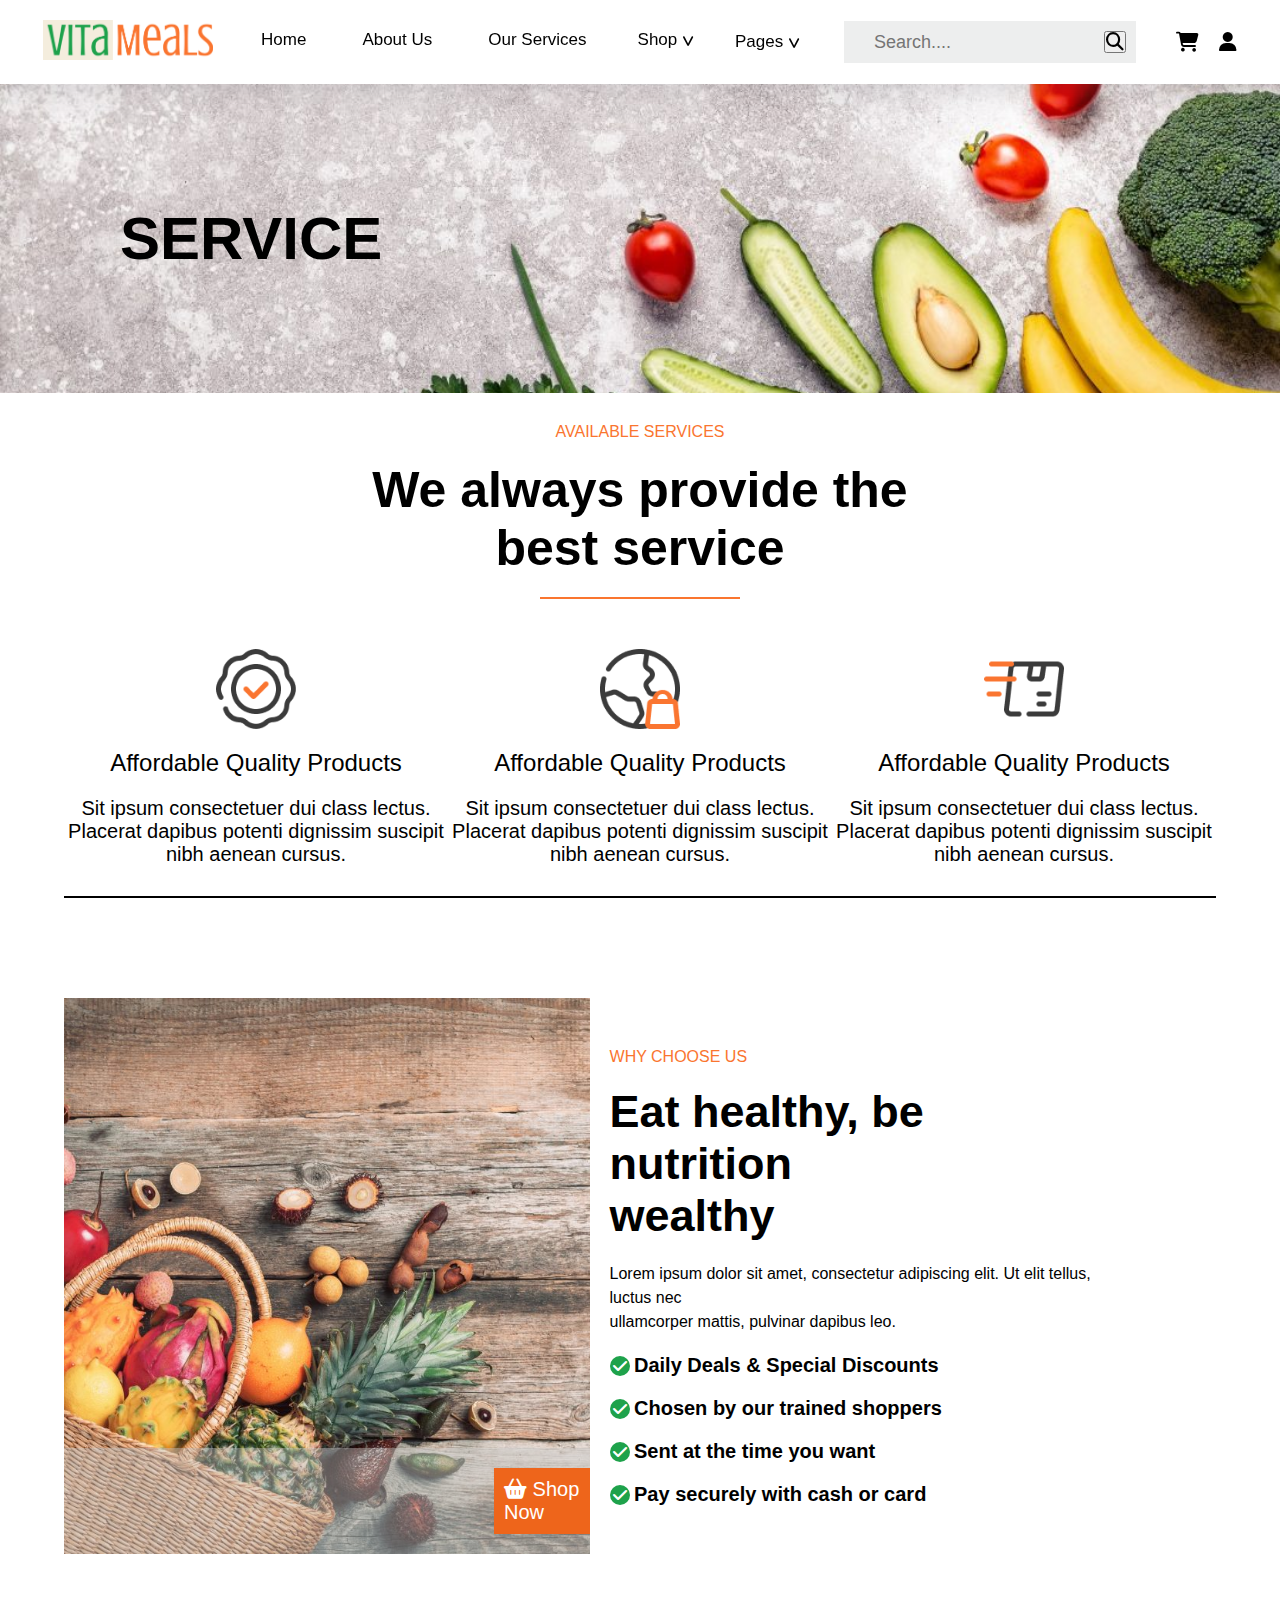
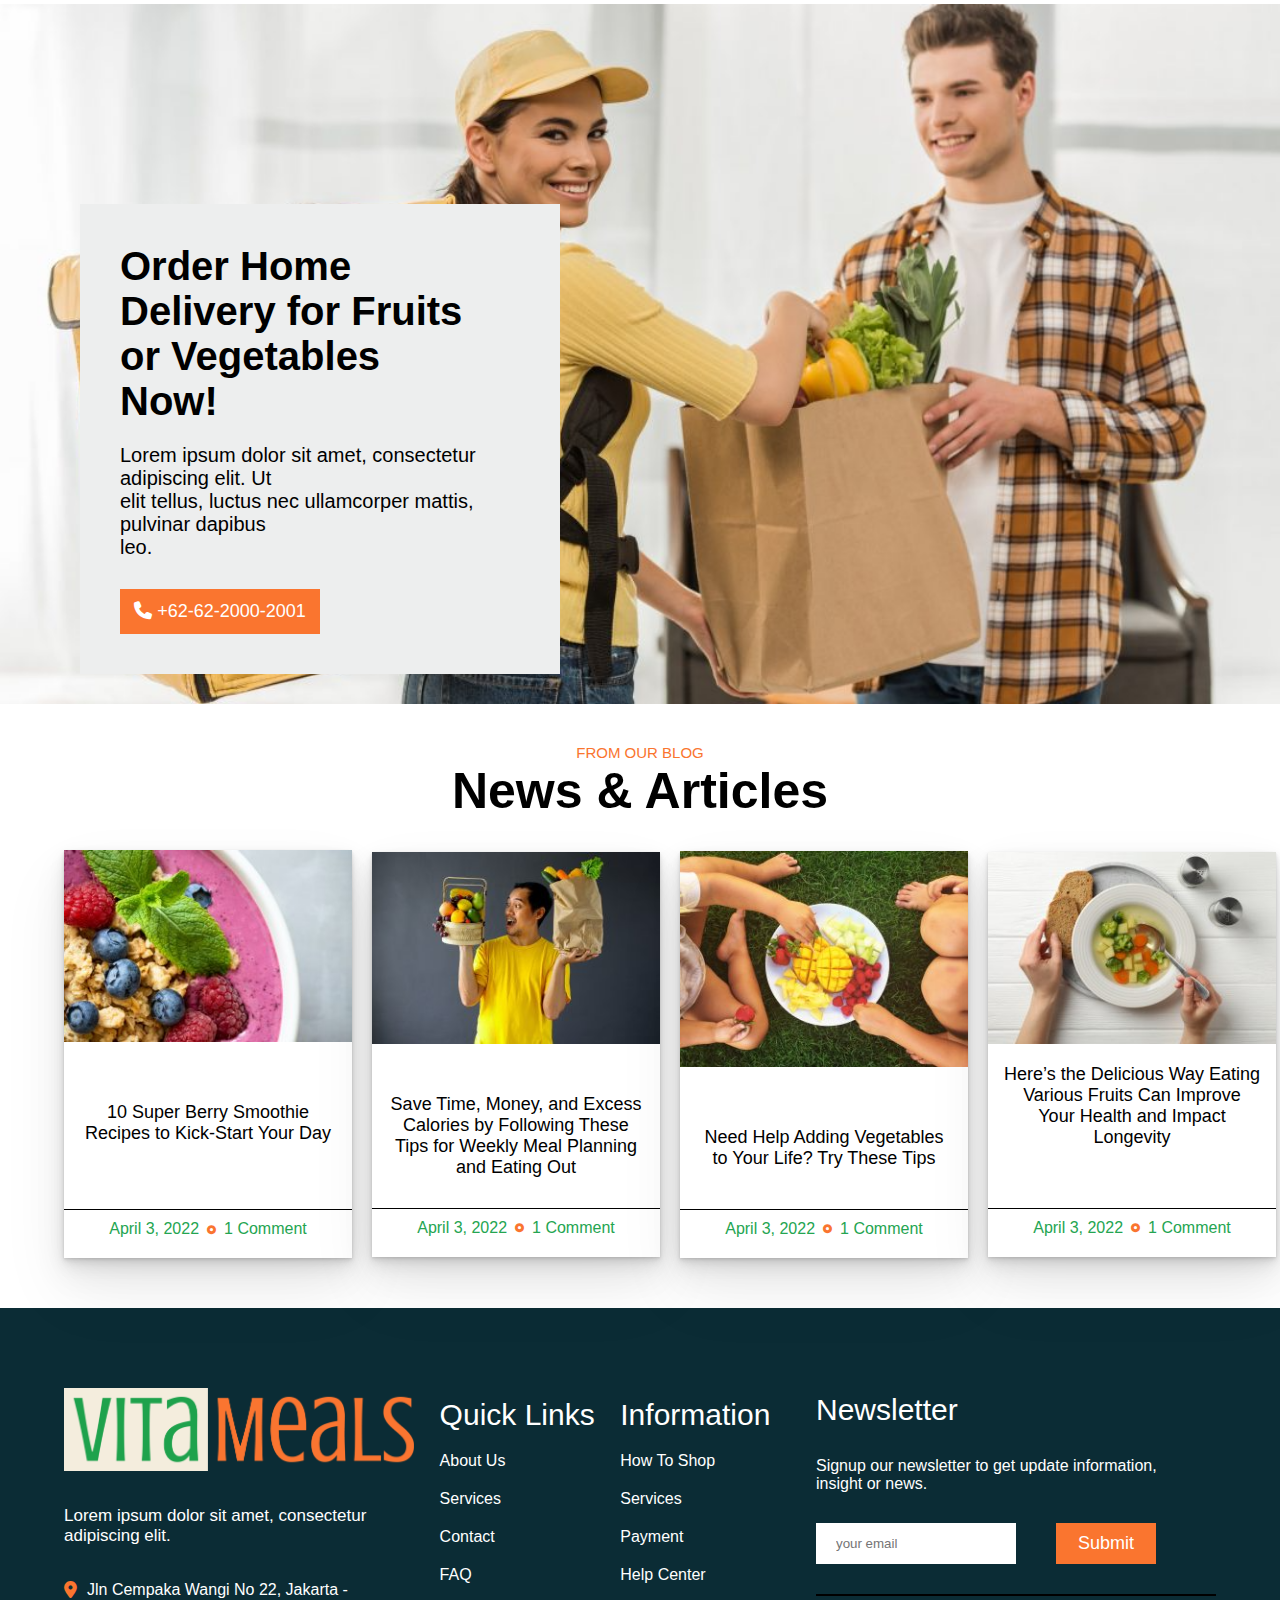
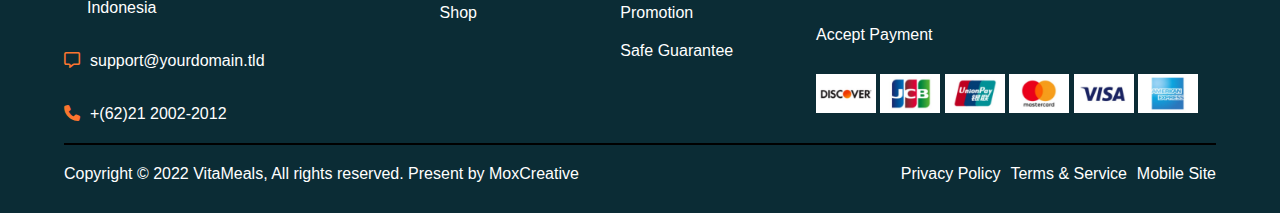
<file: ourservice.html>
<!DOCTYPE html>
<html lang="en">

<head>
    <meta charset="UTF-8">
    <meta name="viewport" content="width=device-width, initial-scale=1.0">
    <title>ourservice</title>
    <link rel="stylesheet" href="style.css">
    <link rel="stylesheet" href="https://cdnjs.cloudflare.com/ajax/libs/font-awesome/6.5.2/css/all.min.css">


</head>

<body>
    <div class="main">
        <div class="header">
            <div class="header1">
                <div class="logo">
                    <a href="#">
                        <img src="Image/Logo-Vitameals logo.png" alt="" width="170px">
                    </a>
                </div>
                <div class="nav-bar">
                    <div class="home">
                        <a href="index.html"
                            target="_blank">Home</a>
                        <div class="hover-box"></div>
                    </div>
                    <div class="about">
                        <a href="about.html"
                            target="_blank">About Us</a>
                        <div class="hover-box"></div>
                    </div>
                    <div class="home">
                        <a href="ourservice.html" target="_blank">Our Services</a>
                        <div class="hover-box"></div>
                    </div>
                    <div class="shop ">
                        <a href="#">Shop <i class="fa-solid fa-greater-than"
                                style="font-size: 13px; transform: rotate(90deg);"></i>

                            <div class="sub-divi">
                                Single Product
                            </div>
                        </a>
                        <div class="hover1-box"></div>
                    </div>
                    <div class="page">
                        <a href="#">Pages
                            <i class="fa-solid fa-greater-than" style="font-size: 13px; transform: rotate(90deg);"></i>
                            <div class="sub-divi2">
                                <div class="Single" style="margin: 0px;">Login </div>
                                <div class="Single">FAQ </div>
                                <div class="Single">Contact </div>
                                <div class="Single">Our Team </div>
                                <div class="Single">Blog </div>
                                <div class="Single">Single Post </div>
                                <div class="Single">404 Page</div>
                            </div>
                        </a>
                        <div class="hover2-box"></div>
                    </div>
                </div>
            </div>
            <div class="header2">
                <div class="search-bar">
                    <input placeholder="Search....">
                    <button><i class="fa-solid fa-magnifying-glass"></i></button>
                </div>
                <div class="last-bar">
                    <div>
                        <i class="fa-solid fa-cart-shopping"></i>
                    </div>
                    <div>
                        <i class="fa-solid fa-user"></i>
                    </div>
                </div>
            </div>
        </div>


        <div class="aboutsection1">
            <span>SERVICE</span>
        </div>



        
        <div class="section8">
            <div style="color: #FA752F;">AVAILABLE SERVICES</div>
            <div>
                <h3>
                    We always provide the <br />best service
                </h3>
            </div>
            <div class="line8"></div>


            <div class="section8-box1">
                <div class="section8-c1">
                    <img src="Image/Verified-1.png" alt="" width="80px">

                    <div style="font-size: 24px; font-weight: 400;">Affordable Quality Products</div>
                    <div style="font-size: 20px;">
                        <p>
                            Sit ipsum consectetuer dui class lectus.<br />
                            Placerat dapibus potenti dignissim suscipit <br />
                            nibh aenean cursus.
                        </p>
                    </div>
                </div>


                <div class="section8-c1">
                    <img src="Image/Worldwide-1.png" alt="" width="80px">

                    <div style="font-size: 24px; font-weight: 400;">Affordable Quality Products</div>
                    <div style="font-size: 20px;">
                        <p>
                            Sit ipsum consectetuer dui class lectus.<br />
                            Placerat dapibus potenti dignissim suscipit <br />
                            nibh aenean cursus.
                        </p>
                    </div>
                </div>



                <div class="section8-c1">
                    <img src="Image/Fash-Delivery-1.png" alt="" width="80px">

                    <div style="font-size: 24px; font-weight: 400;">Affordable Quality Products</div>
                    <div style="font-size: 20px;">
                        <p>
                            Sit ipsum consectetuer dui class lectus.<br />
                            Placerat dapibus potenti dignissim suscipit <br />
                            nibh aenean cursus.
                        </p>
                    </div>
                </div>
            </div>


        </div>

        <div class="border-line"></div>


        <div class="aboutsection2">

            <div class="aboutsection2-box1">
                <!-- <img src="Image/tropical-fruits-in-a-basket-on-wooden-background-top-view-copy-space-tropical-fruits-flat-lay.jpeg" alt="" width="650px" > -->
                <div class="aboutsection2-box2">
                    <span>

                        <div class="about-shop-buttan">
                            <i class="fa-solid fa-basket-shopping"></i>
                            Shop Now
                        </div>

                    </span>
                </div>
            </div>

            <div class="aboutsection2-box3">
                <span style="color: #FA752F;">WHY CHOOSE US</span>

                <div style="font-size: 45px; font-weight: 600;">Eat healthy, be nutrition </br>wealthy</div>

                <div style="line-height: 24px;">
                    <p>
                        Lorem ipsum dolor sit amet, consectetur adipiscing elit. Ut elit tellus, luctus nec </p>
                    ullamcorper mattis, pulvinar dapibus leo.
                    </p>
                </div>

                <div class="aboutsection2-box4">
                    <div>
                        <i class="fa-solid fa-check"></i>
                        <span>Daily Deals & Special Discounts</span>
                    </div>
                </div>

                <div class="aboutsection2-box4">
                    <div>
                        <i class="fa-solid fa-check"></i>
                        <span>Chosen by our trained shoppers</span>
                    </div>
                </div>

                <div class="aboutsection2-box4">
                    <div>
                        <i class="fa-solid fa-check"></i>
                        <span>
                            Sent at the time you want</span>
                    </div>
                </div>


                <div class="aboutsection2-box4">
                    <div>
                        <i class="fa-solid fa-check"></i>
                        <span>Pay securely with cash or card</span>
                    </div>
                </div>


            </div>

        </div>

        <div class="section12">
            <div class="section12-box1">
                <div>
                    <h3>
                        Order Home<br />
                        Delivery for Fruits<br />
                        or Vegetables <br />
                        Now!
                    </h3>
                </div>

                <div>
                    <p style="margin-top: 20px; font-size: 20px;">
                        Lorem ipsum dolor sit amet, consectetur adipiscing elit. Ut <br />
                        elit tellus, luctus nec ullamcorper mattis, pulvinar dapibus <br />
                        leo.
                    </p>
                </div>

                <div class="shop-butn12">
                    <i class="fa-solid fa-phone"></i>
                    +62-62-2000-2001
                </div>

            </div>
        </div>

        <div class="section13">

            <div class="section13-box1">
                <span style="font-size: 15px; color: #FA752F;">
                    FROM OUR BLOG

                </span>

                <h3 style="font-size: 50px;">
                    News & Articles
                </h3>
            </div>

            <div class="section13-r1">
                <div class="section13-box2">
                    <img src="Image/smoothie-bowl-with-granola-and-berries--300x200.png" alt="">
                    <div class="section13-text" style="margin-top: 60px;">
                        10 Super Berry Smoothie <br />
                        Recipes to Kick-Start Your Day
                    </div>


                    <div class="section13linebox" style="margin-top: 65px;">
                        April 3, 2022 <i class="fa-solid fa-circle-dot"></i> 1 Comment
                    </div>
                </div>


                <div class="section13-box2">
                    <img src="Image/fruits-and-vegetables-lover-300x200.png" alt="">
                    <div class="section13-text" style="margin-top: 50px;">
                        Save Time, Money, and Excess <br />
                        Calories by Following These <br />
                        Tips for Weekly Meal Planning <br />
                        and Eating Out
                    </div>


                    <div class="section13linebox" style="margin-top: 30px;">
                        April 3, 2022 <i class="fa-solid fa-circle-dot"></i> 1 Comment
                    </div>
                </div>



                <div class="section13-box2">
                    <img src="Image/kids-eating-fruit-platter-300x225.png" alt="">
                    <div class="section13-text" style="margin-top: 60px;">
                        Need Help Adding Vegetables <br />
                        to Your Life? Try These Tips
                    </div>


                    <div class="section13linebox" style="margin-top: 40px;">
                        April 3, 2022 <i class="fa-solid fa-circle-dot"></i> 1 Comment
                    </div>
                </div>



                <div class="section13-box2">
                    <img src="Image/person-eating-vegetable-soup-on-wooden-background-top-view-300x200.png" alt="">
                    <div class="section13-text">
                        Here’s the Delicious Way Eating <br />
                        Various Fruits Can Improve <br />
                        Your Health and Impact <br />
                        Longevity
                    </div>


                    <div class="section13linebox" style="margin-top: 60px;">
                        April 3, 2022 <i class="fa-solid fa-circle-dot"></i> 1 Comment
                    </div>
                </div>
            </div>
        </div>



        <div class="footer">

            <div class="footer-box">
                <div class="footer1">
                    <img src="Image/Logo-Vitameals logo.png" alt="" width="350px">
                    <div style="font-size: 17px;">Lorem ipsum dolor sit amet, consectetur<br />
                        adipiscing elit. </div>

                    <div style="display: flex; gap: 10px;">
                        <i class="fa-solid fa-location-dot" style="color: #FA752F; font-size: 17px;"></i>
                        Jln Cempaka Wangi No 22, Jakarta - <br />
                        Indonesia
                    </div>

                    <div style="display: flex; gap: 10px;">
                        <i class="fa-regular fa-message" style="color: #FA752F;"></i>
                        support@yourdomain.tld
                    </div>

                    <div style="display: flex; gap: 10px;">
                        <i class="fa-solid fa-phone" style="color: #FA752F;"></i>
                        +(62)21 2002-2012
                    </div>
                </div>

                <div class="footer2">
                    <span style="font-size: 30px; color: white;">Quick Links</span>
                    <ul style="color: white; margin-top: 20px;">
                        <li s>About Us</li>
                        <li>Services</li>
                        <li>Contact</li>
                        <li>FAQ</li>
                        <li>Shop </li>
                    </ul>
                </div>


                <div class="footer2">
                    <span style="font-size: 30px; color: white;">Information</span>
                    <ul style="color: white; margin-top: 20px;">
                        <li>How To Shop</li>
                        <li>Services</li>
                        <li>Payment</li>
                        <li>Help Center</li>
                        <li>Promotion</li>
                        <li>Safe Guarantee</li>
                    </ul>
                </div>





                <div class="footer4">
                    <span style="font-size: 30px; color: white; margin-top: 5px;">Newsletter</span>

                    <div style="display: flex; gap: 10px;">
                        Signup our newsletter to get update information, <br />
                        insight or news.
                    </div>

                    <div class="input">
                        <input placeholder="your email" style="margin-right: 30px;">
                        <div class="footerbutun">Submit</div>

                    </div>

                    <div class="footer4line"></div>

                    <span>Accept Payment</span>

                    <div class="footer4-img">
                        <img src="Image/Frame-29-300x196.jpg" alt="" width="60px">
                        <img src="Image/Frame-30-300x196.png" alt="" width="60px">
                        <img src="Image/Frame-31-300x196.png" alt="" width="60px">
                        <img src="Image/Frame-32-300x196.png" alt="" width="60px">
                        <img src="Image/Frame-33-300x196.png" alt="" width="60px">
                        <img src="Image/Frame-34-300x196.png" alt="" width="60px">
                    </div>
                </div>

            </div>

            <div class="footer5line"></div>

            <div class="footer6">
                <span>Copyright © 2022 VitaMeals, All rights reserved. Present by MoxCreative</span>
                <div >
                    <ul style="display: flex; gap: 10px;">
                        <li>Privacy Policy</li>
                        <li>Terms & Service</li>
                        <li>Mobile Site</li>
                    </ul>
                </div>
            </div>
        </div>

    </div>
</body>

</html>
</file>
<file: style.css>
* {
    padding: 0;
    margin: 0;
    box-sizing: border-box;
    font-family: 'Trebuchet MS', 'Lucida Sans Unicode', 'Lucida Grande', 'Lucida Sans', Arial, sans-serif;
    /* cursor: pointer; */
}

a {
    text-decoration: none;
    color: black;
}

ul {
    list-style: none;
}

.main {
    width: 100vw;
}

.header {
    width: 100%;
    display: flex;
    justify-content: space-around;
    align-items: center;
    padding: 20px;
    box-shadow: rgba(100, 100, 111, 0.2) 0px 7px 29px 0px;;
    position: sticky;
    top: 0px;
    z-index: 1;
    background-color: white;
}

.header1,
.header2 {
    display: flex;
    gap: 40px;
}

.nav-bar {
    display: flex;
    align-items: center;
    gap: 40px;
    font-size: 17px;
}

.search-bar {
    background-color: #EDEEEE;
    border: none;
    outline: none;
    display: flex;
    align-items: center;
    padding: 10px;
    /* cursor: none; */
}

.search-bar input {
    width: 250px;
    background-color: transparent;
    flex: 1;
    border: none;
    outline: none;
    font-size: 18px;
}

/* .search-bar button {
    border: none;
    outline: none;
    background-color: transparent;
} */

/* .search-bar:focus{
    background-color: white;
} */

.last-bar {
    display: flex;
    align-items: center;
    gap: 20px;
    font-size: 20px;
}

 
.nav-bar a{
    position: relative;
    z-index: 999;
}


.home {
    /* width: 80px; */
    height: 30px;
    text-align: center;
    position: relative;
    overflow: hidden; 
    padding: 3px;
    padding-left: 8px;
    padding-right: 8px;
}

.hover-box {
    width: 120px;
    /* height: 10px; */
    background-color: #F4EDDD;
    position: absolute;
    top: -20px;
    left: -5px;
    transition: 0.5s;
}

.about {
    /* width: 80px; */
    height: 30px;
    text-align: center;
    position: relative;
    overflow: hidden;
    padding: 3px;
    padding-left: 8px;
    padding-right: 8px;
}



.hover-box{
    /* width: 120px; */
    /* height: 10px; */
    background-color: #F4EDDD;
    position: absolute;
    top: -20px;
    left: -5px;
    transition: 0.5s;
}

.home:hover .hover-box {
    top: -5px;
    height: 33px;
}

.about:hover .hover-box {
    top: -5px;
    height: 33px;
    color: #1EA24B;
}
.about:hover a {
    color: #22A44F;
}

.shop{
    height: 30px;
    text-align: center;
    position: relative;
    padding-left: 8px;
    padding-right: 8px;
    padding: 3px;
    /* padding-right: 10px; */
}




.hover1-box {
    width: 130%;
    background-color: #F4EDDD;
    position: absolute;
    transform: scaleY(0);
    transform-origin: top;
    transition: 0.5s;
    top: -3px;
    left: -9px;

    height: 33px;
}

.shop:hover .hover1-box {
    top: -5px;
    height: 33px;
    transform: scaleY(1);
    /* visibility: visible; */
}

.shop a{
    position: relative;
}

.sub-divi{
    width: 100%;
    position: absolute;
    top:30px;
    width: 130px;
    visibility: hidden;
    text-align: center;
    background-color: white;
    border-top: 2px solid #FB752F;
    padding: 10px;
}
.shop:hover .sub-divi{
    visibility: visible;
    transition-delay: 0.2s;
}


.home:hover a {
    color: #22A44F;
}

.shop:hover a {
    color: #22A44F;
}

.sub-divi:hover{
    background-color: #F4EDDD;
}





.last-bar i:hover{
    color: #FA752F;
}
.search-bar i{
    font-size: 18px;
}



/* pages */

.page{
    position: relative;
    /* padding-top: 3px; */
    
}

.page:hover a {
    color: #22A44F;
}

.hover2-box {
    width: 150%;
    background-color: #F4EDDD;
    position: absolute;
    transform: scaleY(0);
    transform-origin: top;
    transition: 0.5s;
    top: -5px;
    left: -9px;
    height: 33px;
    
}

.page:hover .hover2-box {
    top: -5px;
    height: 33px;
    transform: scaleY(1);
    /* visibility: visible; */
}

.sub-divi2{
    /* width: 100%; */
    position: absolute;
    top:30px;
    width: 130px;
    visibility: hidden;
    text-align: center;
    background-color: white;
    border-top: 2px solid #FB752F;
    /* padding: 10px; */
}
.page:hover .sub-divi2{
    visibility: visible;
    transition-delay: 0.2s;
}

.Single:hover{
    background-color: #F4EDDD;
}

.Single{
    height: 40px;
    /* line-height: 35px; */
    font-size: 18px;
    text-align: justify;
    margin-top: 15px; 
    padding-left: 20px;
    padding-right: 20px;
    padding-top: 10px;  
    
}




/* section 1 start */


.section{
    width: 100%;
    /* display: flex;
    justify-content: space-between; */
    background-image: url(Image/paper-bag-with-vegetables-and-fruits-on-white-background-1.jpeg);
    background-repeat: no-repeat;
    background-size: cover;
    padding-top: 150px;
   padding-bottom: 150px;
}

.section1-right{
   display: flex; 
   flex-direction: column;
   gap: 30px;
   padding-left: 150px;
}

.span1{
    font-size: 13px;
    color: orangered;
}

.span2{
    font-size: 70px;
}
.span3{
    font-weight: lighter;
}

.shop-buttan{
    font-size: 20px;
    padding: 10px;
    display: inline-block;
    margin-top: 60px;
    margin-left: 150px;
    background-color: #FA752F;
    color: white;
    transition: 0.8s;
}

.shop-buttan:hover{
    background-color: #B09C8B;
    color: black;
}




.section2{
    width: 100%;
    background-color: #0B2C35;
    padding: 60px;
    position: relative;
}

.section2 h3{
    font-size: 50px;
    color: white;
}

.section2-img{
    width: 160px;
    height: 160px;
    border-radius: 50%;
    background-color: white;
    /* border: 1px dotted blue; */
    /* padding: 10px; */
    position: absolute;
    top: -80px;
    left: 800px;
    text-align: center;
    font-size: 25px;
    
}

.doted{
    width: 140px;
    height: 140px;
    border-radius: 50%;
    /* background-color: white; */
    border: 2px dotted green;
    position: absolute;
    top: 10px;
    left: 10px;
    padding-top: 40px; 
    /* animation: round-dot 1s infinite linear; */
}

.section2-img2{
    width: 160px;
    height: 160px;
    border-radius: 50%;
    background-color: white;
    /* border: 1px dotted blue; */
    /* padding: 10px; */
    position: absolute;
    top: -80px;
    left: 1000px;
    text-align: center;
    font-size: 25px;
    
}

.section2-img3{
    width: 160px;
    height: 160px;
    border-radius: 50%;
    background-color: white;
    /* border: 1px dotted blue; */
    /* padding: 10px; */
    position: absolute;
    top: -80px;
    left: 1200px;
    text-align: center;
    font-size: 25px;
}
/* .doted span{
    position: sticky;
    top: 0px;
} */


/* @keyframes round-dot{
    0%{
        transform: rotate(0deg);
    }
    100%{
        transform: rotate(360deg);
    }
} */


/* section 3 start */

.section3{
     width: 100%;
     display: flex;
     justify-content: space-around;
     padding: 20px;
     margin-top: 150px;
}

.section3-right{
    display: flex;
    flex-direction: column;
    gap: 25px;
}

.line{
    border: 1px solid #FA752F;
    width: 200px;
}
.section-left{
   column-count: 2; 
   font-size: 20px;
   font-weight: normal;
   margin-top: 50px;
}

.section4{
    width: 100%;
    height: 650px;
    display: flex;
    justify-content: center;
    align-items: center;
}

.video{
    width: 90%;
    height: 100%;
    object-fit: cover;
}

.section5{
    width: 100%;
    background-color: #F9F9F9;
    padding-top: 40px;
    display: flex;
    flex-direction: column;
    gap: 50px;
}

.section5-box1{
    width: 90%;
    margin: auto;
    display: flex;
    justify-content: space-between;
}

.line2{
    border-bottom: 2px solid #FA752F;
    width: 580px;
    margin-bottom: 25px; 
}


.section5-box2{
    width: 90%;
    margin: auto;
    display: flex;
    justify-content: space-between;
}

.box2-r1{
    width: 30%;
    position: relative;
}


.box2-r1 img{
    position: absolute;
    transition: 1s;
}


.box2-h4{
    position: absolute;
    top: 50px;
    font-size: 25px;
    left: 80px; 
    transition: 1s;
}

.box2-span{
    position: absolute;
    top: 140px;
    font-size: 20px;
    left: 80px;
    transition: 1s;
}

.buttan-section5{
    width: 120px;
    position: absolute;
    top: 200px;
    background-color: #FA752F;
    font-size: 20px;
    text-align: center;
    padding:6px;
    left: 80px;
    transition: 1s;
}

.box2-r1 img:hover {
    transform: scale(1.1);
}

.box2-r1:hover .box2-h4{
    transform: scale(1.1);
}

.box2-r1:hover .box2-span{
    transform: scale(1.1);
}

.box2-r1:hover .buttan-section5{
    transform: scale(1.1);
}

/* .section5-box2  */

.section6{
    width: 90%;
    margin: auto;
    margin-top: 400px;
    display: flex;
    background-color: #F5F0E5;
    padding: 30px;
    gap: 50px;
}

.section6-box1{
    /* width: 90%;
    margin: auto; */
    
    display: flex;
    flex-direction: column;
    gap: 20px;
    margin-top: 20px;
}

.shop-butn{
    width: 120px;
    background-color: #FA752F;
    font-size: 18px;
    text-align: center;
    padding:10px;
    margin-top: 10px;
    color: white;
    line-height: 25px;
}


.line3{
    border: 2px solid #FA752F;
    width: 650px;
    
}

/* .section6{

} */

.section6-box2{
    display: flex;
    flex-direction: column;
    gap: 10px;
}

.section6-text{
    font-size: 25px;
    font-weight: bold;
}

.section6-box2 img{
     filter: drop-shadow(2px 2px 2px green);
     transition: 1s;
     position: relative;
     top: 0px;
}

.section6-box2 img:hover {
    transform: scale(1.1);
}

.shop-butn{
    transition: 1s;
}

.shop-butn:hover {
    transform: scale(1.1);
    color: black;
}

.sale{
    width: 50px;
    height: 50px;
    position: absolute;
    right: 110px;
    transform: translatey(-20px);
    background-color: #1EA24B;
    border-radius: 50%;
    font-size: 16px;
    text-align: center;
    padding-top: 17px;
    color: white;
}



.section7{
    width: 100%;
    background-color: #F9F9F9;
    margin-top: 50px;
    padding-bottom: 50px;
    
}

.section7-box1{
    width: 90%;
    margin: auto;
}


.line4{
    border-bottom: 2px solid #FA752F;
    width: 900px;
    margin-bottom: 20px;
}

.section7-box2{
    display: flex;
    justify-content: space-between;
    margin-top: 30px;
    margin-bottom: 50px;
}

.section7-text2{
   font-size: 40px;
   font-weight: 600;
}


.section7-r1{
    display: flex;
    flex-direction: column;
    gap: 10px;

}

.section7-text{
    font-size: 25px;
    font-weight: bold;
}

.product15{
    color: #FA752F;
}

.section7-r1 img{
     filter: drop-shadow(2px 2px 2px green);
     transition: 1s;
     position: relative;
     top: 0px;
}

.section7-r1 img:hover {
    transform: scale(1.1);
}

.shop-butn7{
    width: 120px;
    background-color: #FA752F;
    font-size: 18px;
    text-align: center;
    padding:10px;
    margin-top: 10px;
    color: white;
    line-height: 25px;
    transition: 1s;
}

.shop-butn7:hover {
    transform: scale(1.1);
    color: black;
}

/* .sale7{
    width: 50px;
    height: 50px;
    position: absolute;
    right: 110px;
    transform: translatey(-20px);
    background-color: #1EA24B;
    border-radius: 50%;
    font-size: 16px;
    text-align: center;
    padding-top: 17px;
    color: white;
} */




.section8{
    width: 90%;
    margin: auto;
    text-align: center;
    display: flex;
    flex-direction: column;
    gap: 20px;
    padding-top: 30px;
}


.section8 h3{
    font-size: 50px;

}
.line8{
    margin: auto;
    width: 200px;
    /* height: 2px; */
    border: 1px solid #FA752F;
}


.section8-box1{
    display: flex;
    justify-content: space-around;
    margin-top: 30px;
}

.section8-c1{
    display: flex;
    align-items: center;
    flex-direction: column;
    gap: 20px;
    transition: 0.3s;
    cursor: pointer;
}

.section8-c1:hover{
    transform: scale(1.1);
}


.section9{
    width: 90%;
    /* height: 500px; */
    margin: auto;
    background-image: url(Image/cotton-bag-with-vegetables-and-fruits-on-green-background.png);
    background-repeat: no-repeat;
    background-size: cover;
    background-position: center;
    display: flex;
    flex-direction: column;
    gap: 30px;
    padding-bottom: 50px;
    padding-left: 80px;
    margin-top: 100px
}



.shop-butn9{
    width: 120px;
    background-color: #FA752F;
    font-size: 18px;
    text-align: center;
    padding:10px;
    margin-top: 10px;
    color: white;
    line-height: 25px;
    transition: 1s;
}

.shop-butn9:hover {
    transform: scale(1.1);
    color: black;
}


.section10{
    width: 90%;
    height: 100%;
    margin: auto;
    display: flex;
    justify-content: space-between;
    gap: 40px;
    margin-top: 100px;
    position: relative;
}


.section10-box1{
    width: 30%;
    /* height: 200px; */
    background-image: url(Image/paper-bag-with-vegetables-and-fruits-on-white-background-new.jpeg);
    background-repeat: no-repeat;
    background-size: cover;
    background-position: center;
    display: flex;
    flex-direction: column;
    gap: 30px;
    padding-top: 10px;
    /* padding-bottom: 100px; */
    padding-left: 80px;
    /* margin-top: 100px */
    transition: 1s; 
}

.section10-box1:hover {
    transform: scale(1.1);
}

.row1{
    position: absolute;
    top: 50px;
    left: 50px;
    font-size: 25px;
    color: black;
    font-weight: 600;
    transition: 1s;
}
.section10-box1:hover .row1{
    transform: translatey(35px);
    
}

.section10-box1:hover .row2{
    transform: translatey(40px);  
    
}

.section10-box1:hover .shop-butn10{
    transform: translatey(50px);
    
}


.section10-box2:hover .row3{
    transform: translatex(-100px);
    
}

.section10-box2:hover .row4{
    transform: translatex(-100px);  
}

.section10-box2:hover .shop-butn-section10{
    transform: translatex(-90px);
    
}



.row2{
    position: absolute;
    top: 150px;
    left: 50px;
    line-height: 30px;
    margin-top: 10px;
    font-weight: 600;
    

}

.shop-butn10{
    width: 120px;
    background-color: #FA752F;
    font-size: 18px;
    text-align: center;
    padding:10px;
    margin-top: 30px;
    color: white;
    line-height: 25px;
    transition: 1s;
    position: absolute;
    top: 230px;
    left: 50px;
    transition-delay: 1s;

    
}

.section10-box2{
    width: 70%;
    /* height: 200px; */
    background-image: url(Image/young-cheerful-caucasian-male-courier-holding-grocery-in-box.png);
    background-repeat: no-repeat;
    background-size: cover;
    background-position: left;
    display: flex;
    flex-direction: column;
    gap: 30px;
    padding-top: 20px;
    padding-bottom: 150px;
    padding-left: 80px;

}



.row3{
    /* position: absolute;
    top: 50px;
    left: 50px; */
    font-size: 40px;
    font-weight: 600;
    text-align: right;
    margin-right: 30px;
    color: white;
    transition: 1s;
}

.row4{
    /* position: absolute;
    top: 150px;
    left: 50px; */
    line-height: 30px;
    margin-top: 10px;
    text-align: right;
    margin-right: 30px;
    font-size: 20px;
    font-weight: 700;
    /* transition: 0.5s;
    transition-delay: 10s; */


}


.shop-butn-section10{
    width: 200px;
    background-color: #FA752F;
    font-size: 18px;
    text-align: center;
    padding:10px;
    margin-top: 30px;
    color: white;
    line-height: 25px;
    transition: 1s;
    margin-left: 540px;
    transition-delay: 0.8s;

}

.border-line{
    width: 90%;
    margin: auto;
    height: 2px;
    background-color: black;
    margin-top: 30px;  
}

.sectio11{
    width: 90%;
    margin: auto;
    text-align: center;
    display: flex;
    flex-direction: column;
    gap: 20px;
}


.section11 h3{
    font-size: 70px;
    text-align: center;
    /* margin-top: 20px; */


}
.line11{
    margin: auto;
    width: 200px;
    /* height: 2px; */
    border: 1px solid #FA752F;
    margin-top: 40px;
}

.section12{
    width: 100%;
    background-image: url(Image/attractive-courier-smiling-at-camera-and-giving-package-with-fresh-vegetables-to-man-at-home.png);
    background-repeat: no-repeat;
    background-size: cover;
    background-position: center;
    padding: 200px 0px 30px 80px;
    
    margin-top: 50px;

}


.section12-box1{
    width: 40%;
    background-color: #EDEEEE;
    padding: 40px;
    /* margin-top: 20px; */

}

.section12 h3{
    font-size: 40px;
}

.shop-butn12{
    width: 200px;
    background-color: #FA752F;
    font-size: 18px;
    text-align: center;
    padding:10px;
    margin-top: 30px;
    color: white;
    line-height: 25px;
    transition: 1s;
    /* margin-left: 540px; */
}

.section13{
    width: 90%;
    margin: auto;
    display: flex;
    flex-direction: column;
    gap: 30px;
    /* align-items: center; */
    margin-top: 40px;
    
}

.section13-r1{
    display: flex;
    gap: 20px;
}

.section13-box2{
    box-shadow: rgba(0, 0, 0, 0.07) 0px 1px 2px, rgba(0, 0, 0, 0.07) 0px 2px 4px, rgba(0, 0, 0, 0.07) 0px 4px 8px, rgba(0, 0, 0, 0.07) 0px 8px 16px, rgba(0, 0, 0, 0.07) 0px 16px 32px, rgba(0, 0, 0, 0.07) 0px 32px 64px;
    width: 25%;
    margin: auto;
    background-color: white;
    display: flex;
    flex-direction: column;
    /* align-items: center; */
    justify-content: center;
    
}

.section13-text{
    font-size: 18px;
    margin-top: 20px;
    font-weight: 500;
    font-family: sans-serif;
    text-align: center;
    transition: 0.5s;
}

.section13-text:hover{
    color: #FA752F;
}

.section13linebox i{
    font-size: 9px;
    text-align: center;
    color: #FA752F;
   
}

.section13linebox{
    width: 100%;
    border-top: 1px solid black;
    color: #24A551;
    margin-bottom: 10px;
    padding: 10px;
    text-align: center;
    display: flex;
    justify-content: center;
    align-items: center;
    gap: 8px;
}

.section13-box1{
    text-align: center;
    
}



.footer{
    width: 100%;
    background-color: #0B2C35;
    margin-top: 50px;
    padding-top: 30px;
    padding-bottom: 30px;
    display: flex;
    flex-direction: column;
    gap: 20px;
    

}
.footer-box{
    width: 90%;
    margin: auto;
    display: flex;
    justify-content: space-between;
    padding-top: 50px;
}

.footer1{
    display: flex;
    flex-direction: column;
    gap: 35px;
    color: white;
}

.footer2{
    padding-top: 10px;
    cursor: pointer;
}
.footer2 ul li{
    padding-bottom: 20px;
    transition: 0.6s;
    cursor: pointer;
}

.footer2 ul li:hover{
    color: #1EA24B;
}


.footer4{
    display: flex;
    flex-direction: column;
    gap: 30px;
    color: white;
}


.footerbutun{
    width: 100px;
    background-color: #FA752F;
    font-size: 18px;
    text-align: center;
    padding:8px;
    /* margin-top: 10px; */
    color: white;
    line-height: 25px;
    transition: 1s;
    /* margin-left: 540px; */
}

.footer4{
    margin-left: 20px;

}


.input{
    display: flex; 
    gap: 10px;
}

input{
    width: 200px;
    border: none;
    outline: none;
    padding-left: 20px;  
}

.footer4line{
    height: 2px;
    width: 400px;
    background-color: black;
}

.ooter4-img{
    display: flex ;
    gap: 10px;
}

.footer5line{
    height: 2px;
    width: 90%;
    margin: auto;
    background-color: black;
    
}

.footer6{
    width: 90%;
    margin: auto;
    display: flex;
    justify-content: space-between;
    color: white;
}





/* //about page start  */

.aboutsection1{
    width: 100%;
    background-image: url(Image/healthy-vegetables-and-fruits-background-.jpeg);
    background-position: center;
    background-repeat: no-repeat;
    background-size: cover;
    padding:120px;
}

.aboutsection1 span{
    font-size: 60px;
    font-weight: bold;
}


.aboutsection2{
    width: 90%;
    margin: auto;
    margin-top: 100px;
    display: flex;
    gap: 20px;
    justify-content: space-between;
    padding-right: 100px;
}

.aboutsection2-box1{
    width: 55%;
    background-image: url(Image/tropical-fruits-in-a-basket-on-wooden-background-top-view-copy-space-tropical-fruits-flat-lay.jpeg);
    background-position: center;
    background-repeat: no-repeat;
    background-size: cover;
    /* padding:120px; */
    padding-top: 450px;
    /* padding-bottom: 30px; */
    

}

.about-shop-buttan{
    font-size: 20px;
    padding: 10px;
    display: inline-block;
    margin-top: 20px;
    margin-left: 150px;
    background-color: #ee651b;
    color: white;
    transition: 0.8s;
}

.aboutsection2-box2{
    width: 100%;
    background-color: #c8c8c46e;
    padding-bottom:20px;
    padding-left: 280px;
}

.aboutsection2-box3{
    display: flex;
    flex-direction: column;
    gap: 20px;
    padding-top: 50px;
}


/* .aboutsection2-box4{
    display: flex;
    justify-content: space-between;
} */

.aboutsection2-box4 i{ 
    width: 20px;
    height: 20px;
    background-color: #1EA24B;
    color: white;
    border-radius: 50%;
    text-align: center;
    padding-top: 2px;
}

.aboutsection2-box4 span{
    font-size: 20px;
    font-weight: bold;

}

.aboutsection3{
    width: 90%;
    margin: auto;
    display: flex;
    justify-content: space-around;
    margin-top: 50px;
    align-items: center;
}

.about-right{
   display: flex;
   flex-direction: column;
   gap: 10px;
}

.section-left p{
    font-size: 17px;
    font-weight: lighter;
}


.about-left span{
    font-size: 20px;
    padding: 10px;
    margin-top: 20px;
    background-color: #FA752F;
    color: white;
    transition: 0.8s;

}



.aboutsection4{
    width: 90%;
    margin: auto;
    display: flex;
    margin-top: 50px;
    background-color: white;

    justify-content: space-between;

}


.socialiconsabout{
    border-top: 1px solid black;
    display: flex;
    justify-content: center;
    gap: 25px; 
}

.socialiconsabout i:hover{
  color: #FA752F;
}

.socialiconsabout{
    text-align: center;
    font-size: 20px;
    padding: 10px;
    box-shadow: rgba(0, 0, 0, 0.07) 0px 1px 2px, rgba(0, 0, 0, 0.07) 0px 2px 4px, rgba(0, 0, 0, 0.07) 0px 4px 8px, rgba(0, 0, 0, 0.07) 0px 8px 16px, rgba(0, 0, 0, 0.07) 0px 16px 32px, rgba(0, 0, 0, 0.07) 0px 32px 64px;
}
</file>
